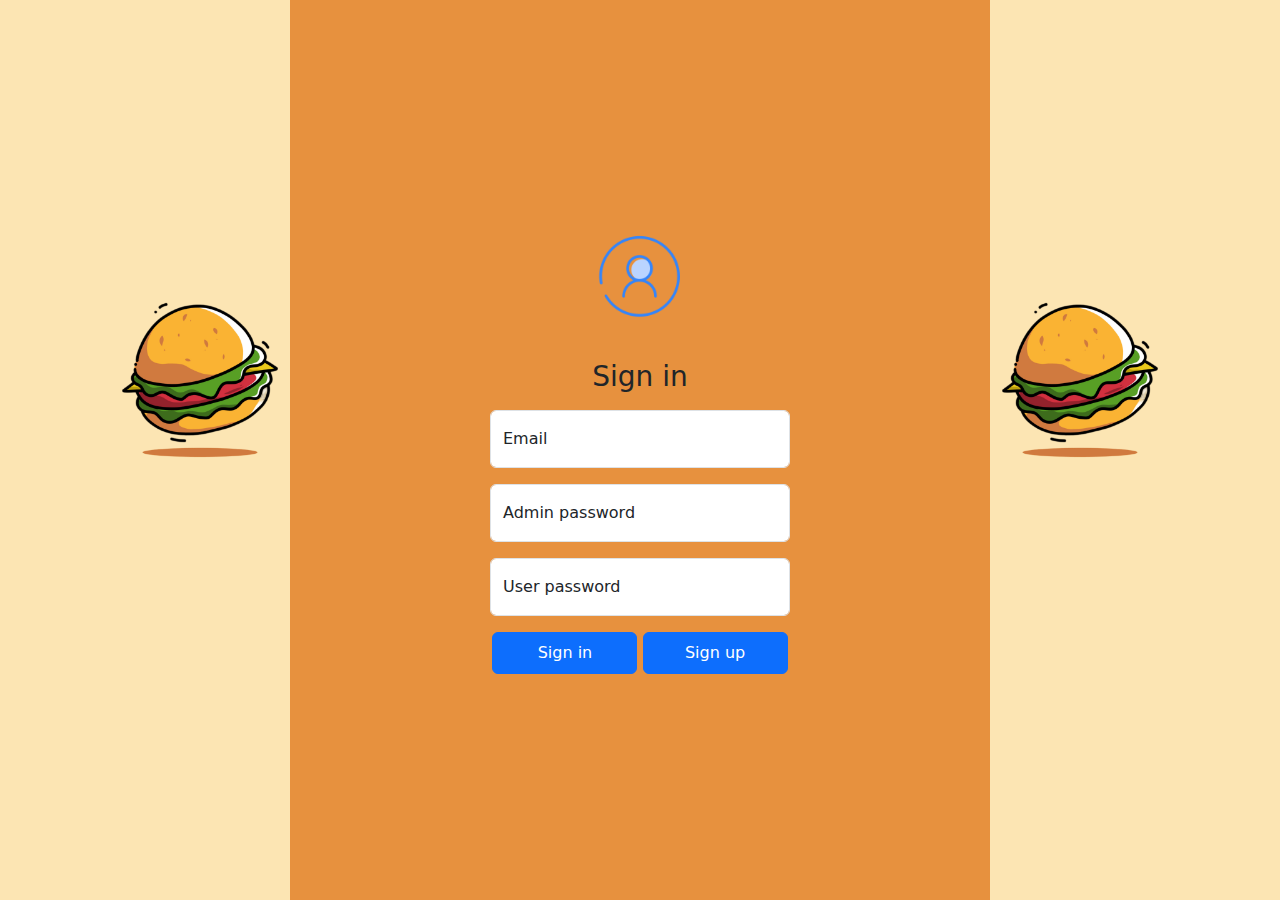
<file: index.html>
<!DOCTYPE html>
<html lang="en">
<head>
    <meta charset="UTF-8">
    <meta name="viewport" content="width=device-width, initial-scale=1.0">
    <title>Burger</title>

    <link href="https://cdn.jsdelivr.net/npm/bootstrap@5.3.3/dist/css/bootstrap.min.css" rel="stylesheet" integrity="sha384-QWTKZyjpPEjISv5WaRU9OFeRpok6YctnYmDr5pNlyT2bRjXh0JMhjY6hW+ALEwIH" crossorigin="anonymous">
    <link rel="stylesheet" href="Style.css">

</head>
<body class="body">
    <img src="/Img/imgBurger.png" alt="" id="imgBurger">
    <img src="/Img/imgBurger.png" alt="" id="imgBurger1">
    
    
    <!-- <div class="container d-flex justify-content-center align-items-center min-vh-100 bg-body-tertiary" id="signInFormCont" > -->
    <div class="container d-flex justify-content-center align-items-center min-vh-100" id="signInFormCont">
        
        <form class="text-center">
            <img class="mb-4" src="/Img/user-286.png" alt="" id="loginImg">
            <h1 class="h3 mb-3 fw-normal" id="signinLbl">Sign in</h1>
        
            <div class="form-floating mb-3">
              <input type="email" class="form-control" id="emailInput" placeholder="name@example.com">
              <label for="floatingInput">Email</label>
            </div>
            <div class="form-floating mb-3">
              <input type="password" class="form-control" id="adminPassword" placeholder="Password">
              <label for="floatingPassword">Admin password</label>
            </div>
            <div class="form-floating mb-3">
                <input type="password" class="form-control" id="userPassword" placeholder="Password">
                <label for="floatingPassword">User password</label>
            </div>
        
            <button class="btn btn-primary w-49 py-2" type="submit" id="signInBtn">Sign in</button>

            <button class="btn btn-primary w-49 py-2" type="submit" id="signUpBtn">Sign up</button>
        </form>
    </div>
    
    
</body>
</html>
</file>
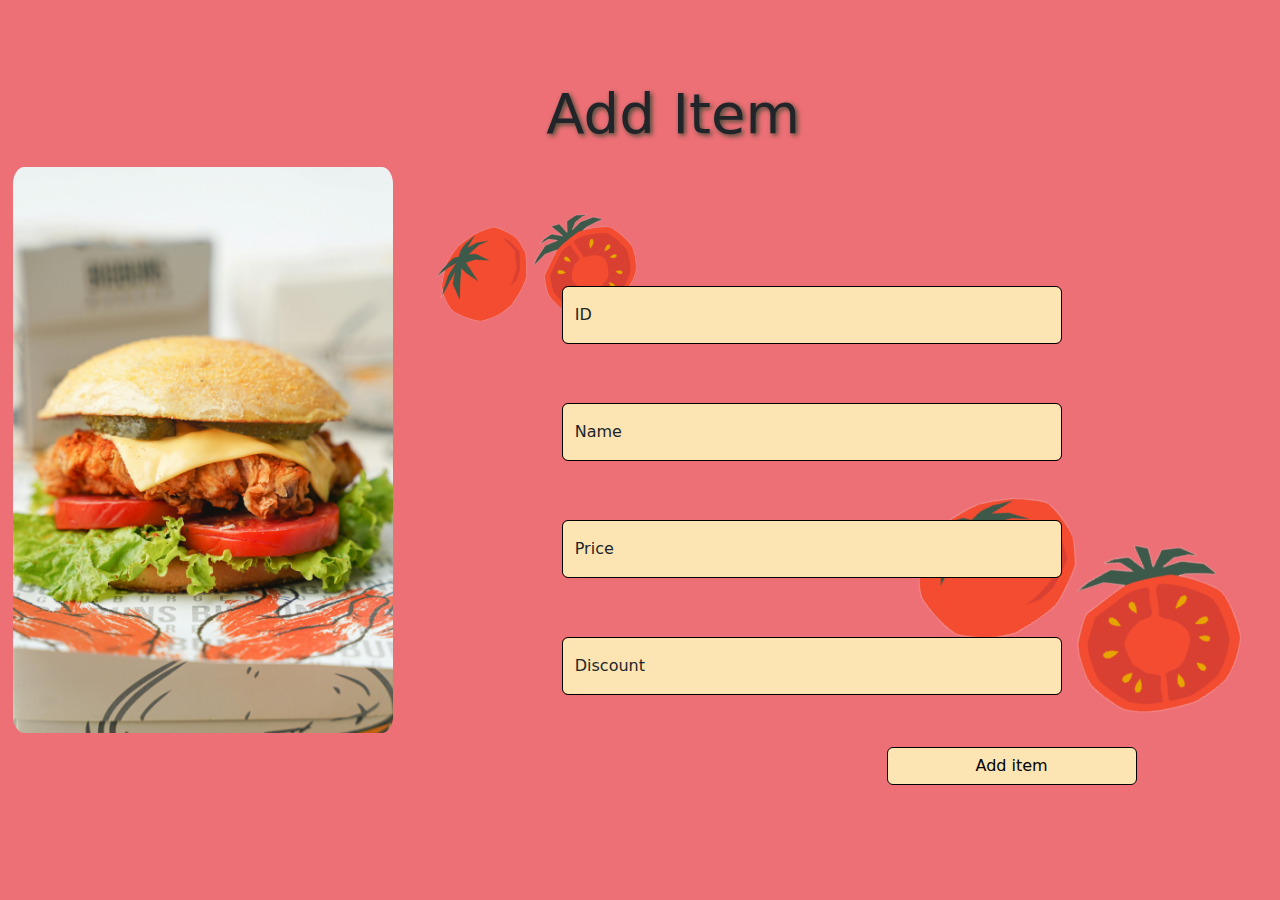
<file: addItem.html>
<!DOCTYPE html>
<html lang="en">
<head>
    <meta charset="UTF-8">
    <meta name="viewport" content="width=device-width, initial-scale=1.0">
    <title>Add Item</title>
    
    <link href="https://cdn.jsdelivr.net/npm/bootstrap@5.3.3/dist/css/bootstrap.min.css" rel="stylesheet" integrity="sha384-QWTKZyjpPEjISv5WaRU9OFeRpok6YctnYmDr5pNlyT2bRjXh0JMhjY6hW+ALEwIH" crossorigin="anonymous">
    <link rel="stylesheet" href="Style.css">
    <link rel="stylesheet" href="https://cdnjs.cloudflare.com/ajax/libs/font-awesome/6.6.0/css/all.min.css" integrity="sha512-Kc323vGBEqzTmouAECnVceyQqyqdsSiqLQISBL29aUW4U/M7pSPA/gEUZQqv1cwx4OnYxTxve5UMg5GT6L4JJg==" crossorigin="anonymous" referrerpolicy="no-referrer" />
</head>
<body>
    <table id="addItemTble">
        <tr>
            <td id="addItemLeft">
                <div class="container" id="addCusImgCont">
                    <img src="/Img/addItemImg.jpg" alt="" id="addCusImg">
                </div>
            </td>
            <td id="addItemRight">
                <div class="container" id="cusItemCont">
                    <h1 id="addCush1">Add Item</h1>
                    <i class="fa-regular fa-rectangle-xmark fa-2xl" id="closeTag" onclick="window.location.href='home.html';"></i>
                    <img src="/Img/addItemFormImg.png" alt="" id="frame">
                    <div class="form-floating mb-3" id="cusID">
                        <input type="text" class="form-control" id="itemIdAdd" placeholder="Auto-generated ID" readonly>
                        <label for="itemIdAdd">ID</label>
                    </div>
                    <div class="form-floating mb-3" id="cusName">
                        <input type="text" class="form-control" id="itemNameAdd" placeholder="Benara">
                        <label for="itemNameAdd">Name</label>
                    </div>
                    <div class="form-floating mb-3" id="cusPhone">
                        <input type="text" class="form-control" id="itemPriceAdd" placeholder="3400">
                        <label for="itemPriceAdd">Price</label>
                    </div>
                    <div class="form-floating mb-3" id="cusEmail">
                        <input type="text" class="form-control" id="itemDiscountAdd" placeholder="2%">
                        <label for="itemDiscountAdd">Discount</label>
                    </div>
                    <button type="button" class="btn btn-warning" id="addItemBtn">Add item</button>
                </div>
            </td>
        </tr>
    </table>

    <script src="script.js"></script>
</body>
</html>
</file>
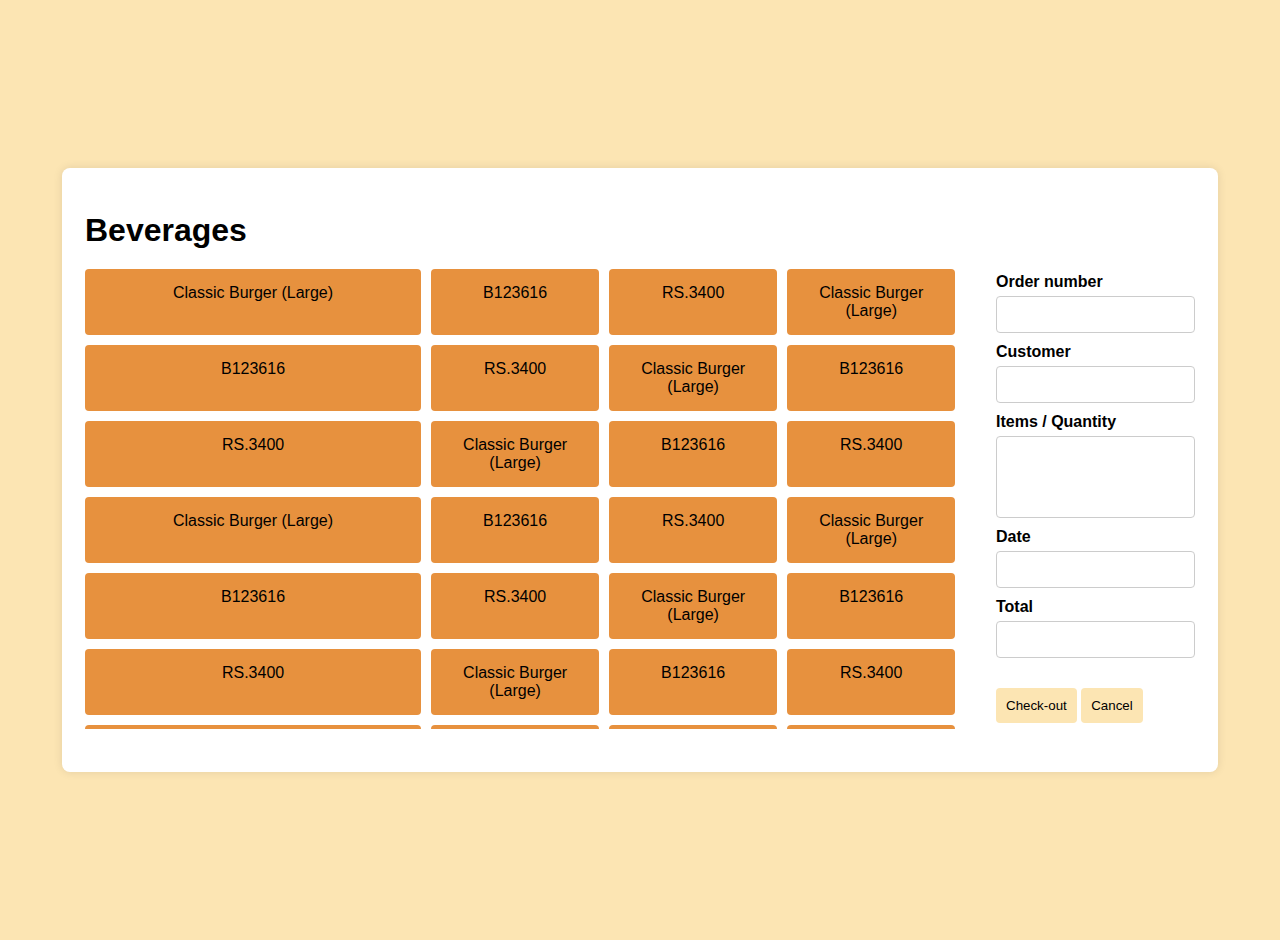
<file: beverages.html>
<!DOCTYPE html>
<html lang="en">
<head>
    <meta charset="UTF-8">
    <meta name="viewport" content="width=device-width, initial-scale=1.0">
    <title>Beverages</title>
    <link rel="stylesheet" href="styles.css">
    <link rel="stylesheet" href="https://cdnjs.cloudflare.com/ajax/libs/font-awesome/6.6.0/css/all.min.css" integrity="sha512-Kc323vGBEqzTmouAECnVceyQqyqdsSiqLQISBL29aUW4U/M7pSPA/gEUZQqv1cwx4OnYxTxve5UMg5GT6L4JJg==" crossorigin="anonymous" referrerpolicy="no-referrer" />


</head>
<body>
    <div class="container">
        <a href="home.html" id="closeIcon">
        <i class="fa-regular fa-circle-xmark" style="color: #000000;" ></i>
        </a>
      <table>
        <tr>
          <td>
            <h1>Beverages</h1>
            <div class="menu-scroll">
              <div class="menu">
                  <div class="item">
                      <div class="item-name">Classic Burger (Large)</div>
                  </div>
                  <div class="item">
                      <div class="item-id">B123616</div>
                  </div>
                  <div class="item">
                    <div class="item-price">RS.3400</div>
                  </div>
                  <div class="item">
                    <div class="item-name">Classic Burger (Large)</div>
                </div>
                <div class="item">
                    <div class="item-id">B123616</div>
                </div>
                <div class="item">
                  <div class="item-price">RS.3400</div>
                </div>
                <div class="item">
                  <div class="item-name">Classic Burger (Large)</div>
              </div>
              <div class="item">
                  <div class="item-id">B123616</div>
              </div>
              <div class="item">
                <div class="item-price">RS.3400</div>
                </div>
                <div class="item">
                  <div class="item-name">Classic Burger (Large)</div>
                </div>
                <div class="item">
                  <div class="item-id">B123616</div>
                </div>
                <div class="item">
                  <div class="item-price">RS.3400</div>
                </div>
                <div class="item">
                  <div class="item-name">Classic Burger (Large)</div>
                </div>
                <div class="item">
                  <div class="item-id">B123616</div>
                </div>
                <div class="item">
                  <div class="item-price">RS.3400</div>
                </div>
                <div class="item">
                  <div class="item-name">Classic Burger (Large)</div>
                </div>
                <div class="item">
                  <div class="item-id">B123616</div>
                </div>
                <div class="item">
                  <div class="item-price">RS.3400</div>
                </div>
                <div class="item">
                  <div class="item-name">Classic Burger (Large)</div>
                </div>
                <div class="item">
                  <div class="item-id">B123616</div>
                </div>
                <div class="item">
                  <div class="item-price">RS.3400</div>
                </div>
                <div class="item">
                  <div class="item-name">Classic Burger (Large)</div>
                </div>
                <div class="item">
                  <div class="item-id">B123616</div>
                </div>
                <div class="item">
                  <div class="item-price">RS.3400</div>
                </div>
                <div class="item">
                  <div class="item-name">Classic Burger (Large)</div>
                </div>
                <div class="item">
                  <div class="item-id">B123616</div>
                </div>
                <div class="item">
                  <div class="item-price">RS.3400</div>
                </div>
                <div class="item">
                  <div class="item-name">Classic Burger (Large)</div>
                </div>
                <div class="item">
                  <div class="item-id">B123616</div>
                </div>
                <div class="item">
                  <div class="item-price">RS.3400</div>
                </div>
              </div>
            </div>
          </td>
            <td id="secRow">
                <order-details></order-details>
          </td>
        </tr>
      </table>
    </div>
    <script src="tscript.js"></script>
</body>
</html>
</file>
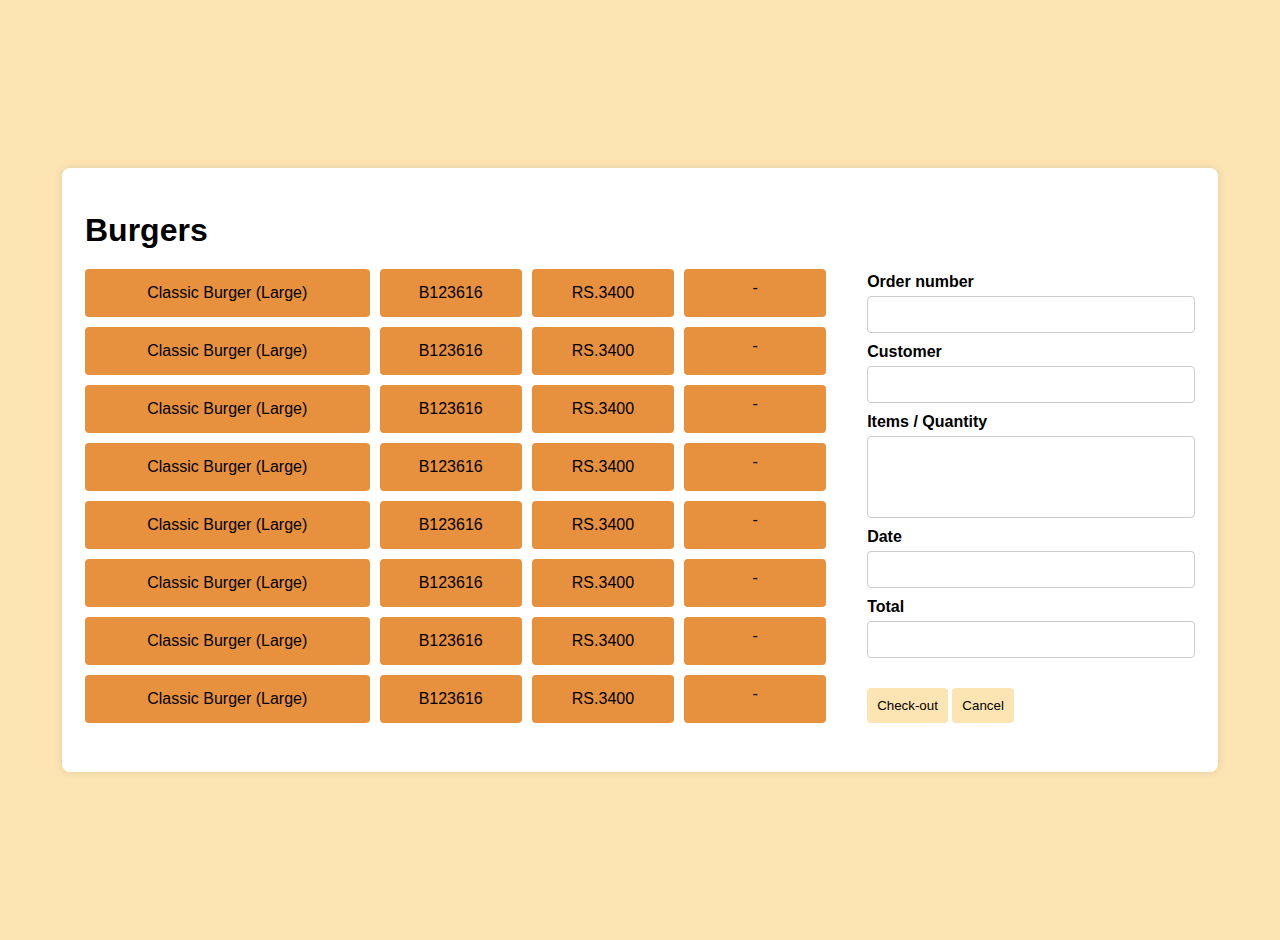
<file: burger.html>
<!DOCTYPE html>
<html lang="en">
<head>
    <meta charset="UTF-8">
    <meta name="viewport" content="width=device-width, initial-scale=1.0">
    <title>Burgers</title>
    <link rel="stylesheet" href="styles.css">
    <link rel="stylesheet" href="https://cdnjs.cloudflare.com/ajax/libs/font-awesome/6.6.0/css/all.min.css" integrity="sha512-Kc323vGBEqzTmouAECnVceyQqyqdsSiqLQISBL29aUW4U/M7pSPA/gEUZQqv1cwx4OnYxTxve5UMg5GT6L4JJg==" crossorigin="anonymous" referrerpolicy="no-referrer" />


</head>
<body>
    <div class="container">
        <a href="home.html" id="closeIcon">
        <i class="fa-regular fa-circle-xmark" style="color: #000000;" ></i>
        </a>
      <table>
        <tr>
          <td>
            <h1>Burgers</h1>
            <div class="menu-scroll">
              <div class="menu">
                  <div class="item">
                      <div class="item-name">Classic Burger (Large)</div>
                  </div>
                  <div class="item">
                      <div class="item-id">B123616</div>
                  </div>
                  <div class="item">
                    <div class="item-price">RS.3400</div>
                  </div>
                  <div class="item">
                    <div class="item-disk">-</div>
                  </div>
                  
                  <div class="item">
                    <div class="item-name">Classic Burger (Large)</div>
                </div>
                <div class="item">
                    <div class="item-id">B123616</div>
                </div>
                <div class="item">
                  <div class="item-price">RS.3400</div>
                </div>
                <div class="item">
                  <div class="item-disk">-</div>
              </div>
                <div class="item">
                  <div class="item-name">Classic Burger (Large)</div>
              </div>
              <div class="item">
                  <div class="item-id">B123616</div>
              </div>
              <div class="item">
                <div class="item-price">RS.3400</div>
                </div>
                <div class="item">
                  <div class="item-disk">-</div>
              </div>
                <div class="item">
                  <div class="item-name">Classic Burger (Large)</div>
                </div>
                <div class="item">
                  <div class="item-id">B123616</div>
                </div>
                <div class="item">
                  <div class="item-price">RS.3400</div>
                </div>
                <div class="item">
                  <div class="item-disk">-</div>
              </div>
                <div class="item">
                  <div class="item-name">Classic Burger (Large)</div>
                </div>
                <div class="item">
                  <div class="item-id">B123616</div>
                </div>
                <div class="item">
                  <div class="item-price">RS.3400</div>
                </div>
                <div class="item">
                  <div class="item-disk">-</div>
              </div>
                <div class="item">
                  <div class="item-name">Classic Burger (Large)</div>
                </div>
                <div class="item">
                  <div class="item-id">B123616</div>
                </div>
                <div class="item">
                  <div class="item-price">RS.3400</div>
                </div>
                <div class="item">
                  <div class="item-disk">-</div>
              </div>
                <div class="item">
                  <div class="item-name">Classic Burger (Large)</div>
                </div>
                <div class="item">
                  <div class="item-id">B123616</div>
                </div>
                <div class="item">
                  <div class="item-price">RS.3400</div>
                </div>
                <div class="item">
                  <div class="item-disk">-</div>
              </div>
                <div class="item">
                  <div class="item-name">Classic Burger (Large)</div>
                </div>
                <div class="item">
                  <div class="item-id">B123616</div>
                </div>
                <div class="item">
                  <div class="item-price">RS.3400</div>
                </div>
                <div class="item">
                  <div class="item-disk">-</div>
              </div>
                <div class="item">
                  <div class="item-name">Classic Burger (Large)</div>
                </div>
                <div class="item">
                  <div class="item-id">B123616</div>
                </div>
                <div class="item">
                  <div class="item-price">RS.3400</div>
                </div>
                <div class="item">
                  <div class="item-disk">-</div>
              </div>
                <div class="item">
                  <div class="item-name">Classic Burger (Large)</div>
                </div>
                <div class="item">
                  <div class="item-id">B123616</div>
                </div>
                <div class="item">
                  <div class="item-price">RS.3400</div>
                </div>
                <div class="item">
                  <div class="item-disk">-</div>
              </div>
              </div>
            </div>
          </td>
            <td id="secRow">
             <order-details></order-details>
          </td>
        </tr>
      </table>
    </div>
    <script src="tscript.js"></script>
</body>
</html>
</file>
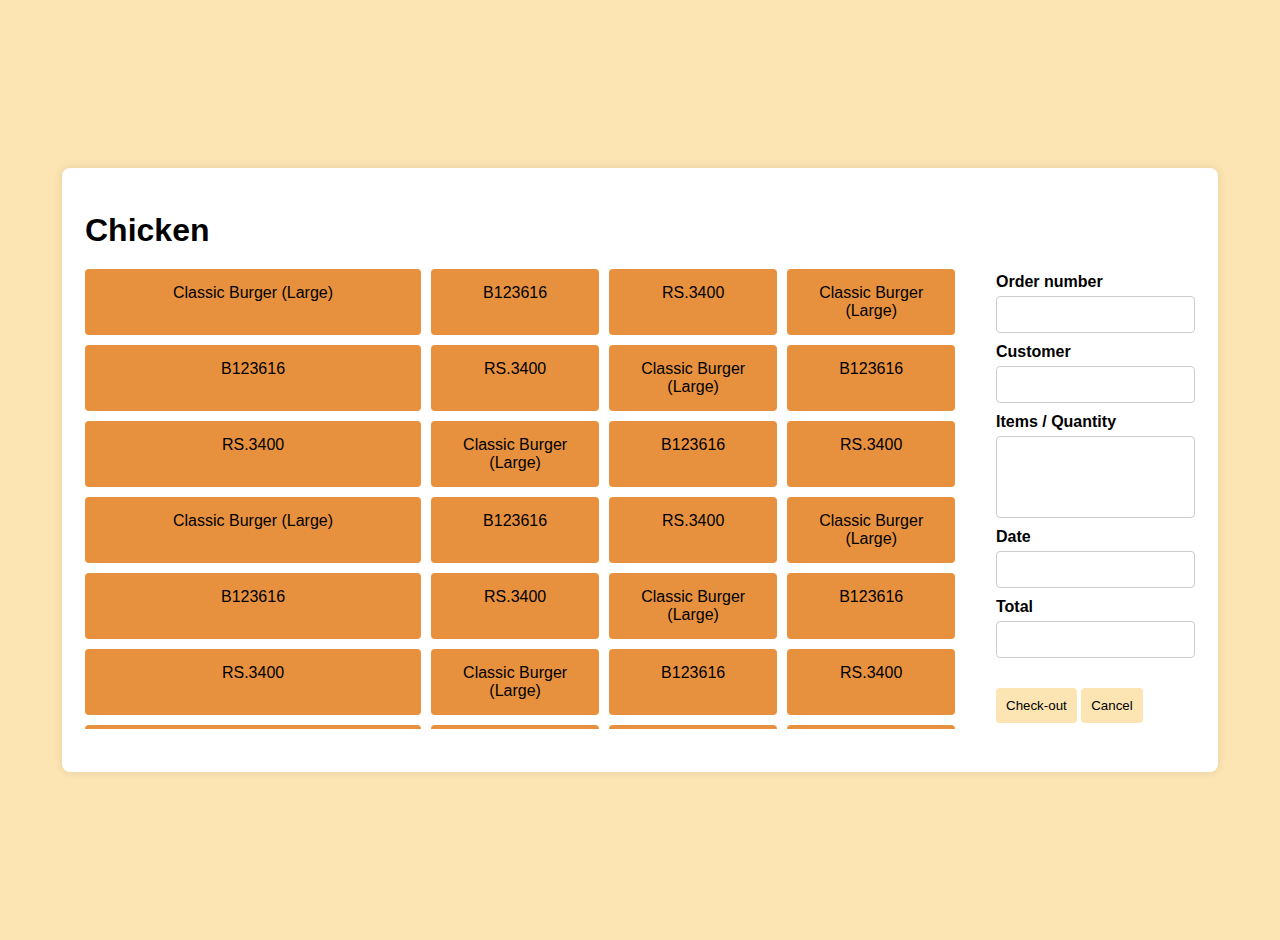
<file: chicken.html>
<!DOCTYPE html>
<html lang="en">
<head>
    <meta charset="UTF-8">
    <meta name="viewport" content="width=device-width, initial-scale=1.0">
    <title>chicken</title>
    <link rel="stylesheet" href="styles.css">
    <link rel="stylesheet" href="https://cdnjs.cloudflare.com/ajax/libs/font-awesome/6.6.0/css/all.min.css" integrity="sha512-Kc323vGBEqzTmouAECnVceyQqyqdsSiqLQISBL29aUW4U/M7pSPA/gEUZQqv1cwx4OnYxTxve5UMg5GT6L4JJg==" crossorigin="anonymous" referrerpolicy="no-referrer" />


</head>
<body>
    <div class="container">
        <a href="home.html" id="closeIcon">
        <i class="fa-regular fa-circle-xmark" style="color: #000000;" ></i>
        </a>
      <table>
        <tr>
          <td>
            <h1>Chicken</h1>
            <div class="menu-scroll">
              <div class="menu">
                  <div class="item">
                      <div class="item-name">Classic Burger (Large)</div>
                  </div>
                  <div class="item">
                      <div class="item-id">B123616</div>
                  </div>
                  <div class="item">
                    <div class="item-price">RS.3400</div>
                  </div>
                  <div class="item">
                    <div class="item-name">Classic Burger (Large)</div>
                </div>
                <div class="item">
                    <div class="item-id">B123616</div>
                </div>
                <div class="item">
                  <div class="item-price">RS.3400</div>
                </div>
                <div class="item">
                  <div class="item-name">Classic Burger (Large)</div>
              </div>
              <div class="item">
                  <div class="item-id">B123616</div>
              </div>
              <div class="item">
                <div class="item-price">RS.3400</div>
                </div>
                <div class="item">
                  <div class="item-name">Classic Burger (Large)</div>
                </div>
                <div class="item">
                  <div class="item-id">B123616</div>
                </div>
                <div class="item">
                  <div class="item-price">RS.3400</div>
                </div>
                <div class="item">
                  <div class="item-name">Classic Burger (Large)</div>
                </div>
                <div class="item">
                  <div class="item-id">B123616</div>
                </div>
                <div class="item">
                  <div class="item-price">RS.3400</div>
                </div>
                <div class="item">
                  <div class="item-name">Classic Burger (Large)</div>
                </div>
                <div class="item">
                  <div class="item-id">B123616</div>
                </div>
                <div class="item">
                  <div class="item-price">RS.3400</div>
                </div>
                <div class="item">
                  <div class="item-name">Classic Burger (Large)</div>
                </div>
                <div class="item">
                  <div class="item-id">B123616</div>
                </div>
                <div class="item">
                  <div class="item-price">RS.3400</div>
                </div>
                <div class="item">
                  <div class="item-name">Classic Burger (Large)</div>
                </div>
                <div class="item">
                  <div class="item-id">B123616</div>
                </div>
                <div class="item">
                  <div class="item-price">RS.3400</div>
                </div>
                <div class="item">
                  <div class="item-name">Classic Burger (Large)</div>
                </div>
                <div class="item">
                  <div class="item-id">B123616</div>
                </div>
                <div class="item">
                  <div class="item-price">RS.3400</div>
                </div>
                <div class="item">
                  <div class="item-name">Classic Burger (Large)</div>
                </div>
                <div class="item">
                  <div class="item-id">B123616</div>
                </div>
                <div class="item">
                  <div class="item-price">RS.3400</div>
                </div>
              </div>
            </div>
          </td>
            <td id="secRow">
                <order-details></order-details>
              </div>
          </td>
        </tr>
      </table>
    </div>
    <script src="tscript.js"></script>
</body>
</html>
</file>
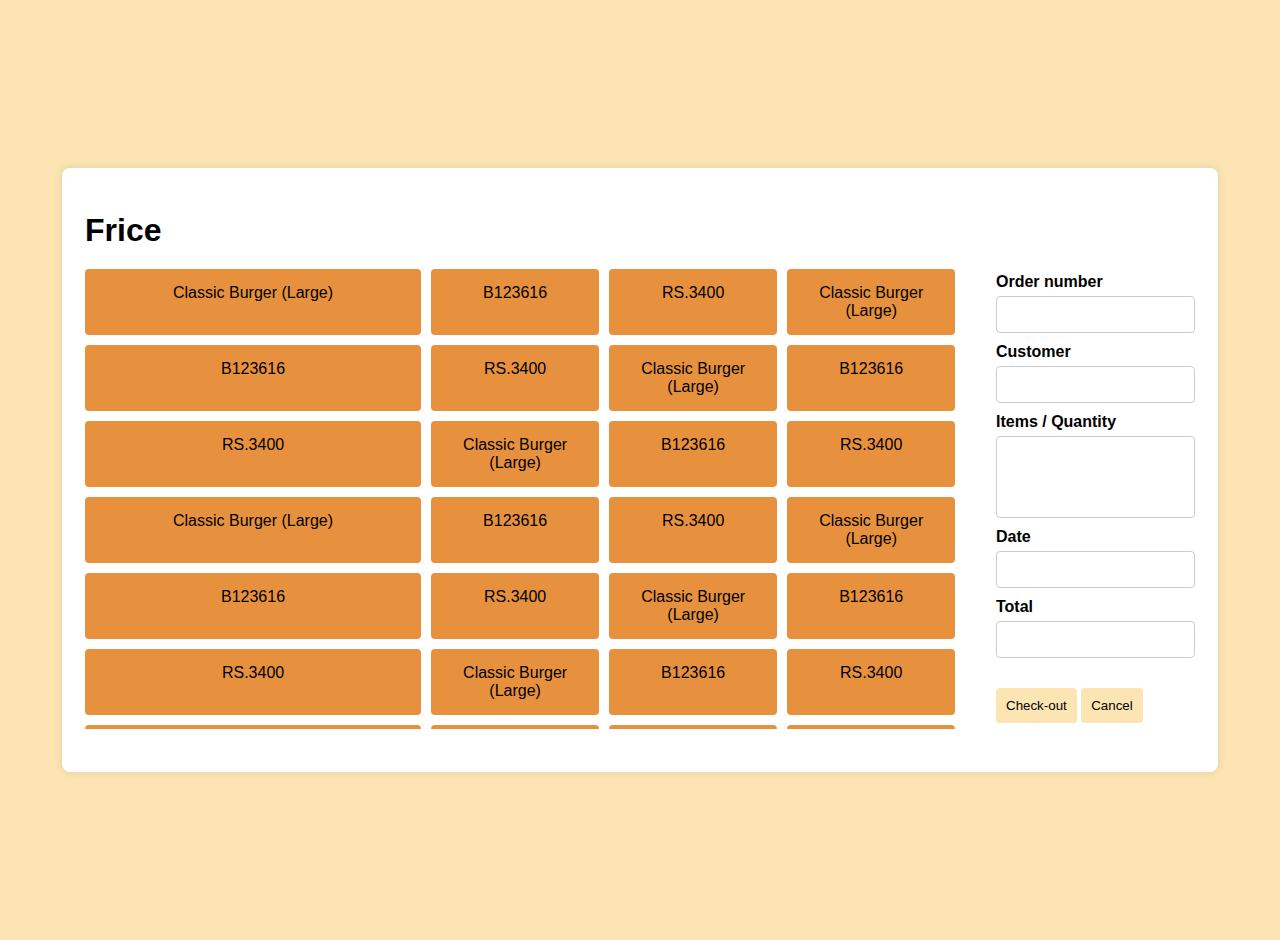
<file: frice.html>
<!DOCTYPE html>
<html lang="en">
<head>
    <meta charset="UTF-8">
    <meta name="viewport" content="width=device-width, initial-scale=1.0">
    <title>Frice</title>
    <link rel="stylesheet" href="styles.css">
    <link rel="stylesheet" href="https://cdnjs.cloudflare.com/ajax/libs/font-awesome/6.6.0/css/all.min.css" integrity="sha512-Kc323vGBEqzTmouAECnVceyQqyqdsSiqLQISBL29aUW4U/M7pSPA/gEUZQqv1cwx4OnYxTxve5UMg5GT6L4JJg==" crossorigin="anonymous" referrerpolicy="no-referrer" />


</head>
<body>
    <div class="container">
        <a href="home.html" id="closeIcon">
        <i class="fa-regular fa-circle-xmark" style="color: #000000;" ></i>
        </a>
      <table>
        <tr>
          <td>
            <h1>Frice</h1>
            <div class="menu-scroll">
              <div class="menu">
                  <div class="item">
                      <div class="item-name">Classic Burger (Large)</div>
                  </div>
                  <div class="item">
                      <div class="item-id">B123616</div>
                  </div>
                  <div class="item">
                    <div class="item-price">RS.3400</div>
                  </div>
                  <div class="item">
                    <div class="item-name">Classic Burger (Large)</div>
                </div>
                <div class="item">
                    <div class="item-id">B123616</div>
                </div>
                <div class="item">
                  <div class="item-price">RS.3400</div>
                </div>
                <div class="item">
                  <div class="item-name">Classic Burger (Large)</div>
              </div>
              <div class="item">
                  <div class="item-id">B123616</div>
              </div>
              <div class="item">
                <div class="item-price">RS.3400</div>
                </div>
                <div class="item">
                  <div class="item-name">Classic Burger (Large)</div>
                </div>
                <div class="item">
                  <div class="item-id">B123616</div>
                </div>
                <div class="item">
                  <div class="item-price">RS.3400</div>
                </div>
                <div class="item">
                  <div class="item-name">Classic Burger (Large)</div>
                </div>
                <div class="item">
                  <div class="item-id">B123616</div>
                </div>
                <div class="item">
                  <div class="item-price">RS.3400</div>
                </div>
                <div class="item">
                  <div class="item-name">Classic Burger (Large)</div>
                </div>
                <div class="item">
                  <div class="item-id">B123616</div>
                </div>
                <div class="item">
                  <div class="item-price">RS.3400</div>
                </div>
                <div class="item">
                  <div class="item-name">Classic Burger (Large)</div>
                </div>
                <div class="item">
                  <div class="item-id">B123616</div>
                </div>
                <div class="item">
                  <div class="item-price">RS.3400</div>
                </div>
                <div class="item">
                  <div class="item-name">Classic Burger (Large)</div>
                </div>
                <div class="item">
                  <div class="item-id">B123616</div>
                </div>
                <div class="item">
                  <div class="item-price">RS.3400</div>
                </div>
                <div class="item">
                  <div class="item-name">Classic Burger (Large)</div>
                </div>
                <div class="item">
                  <div class="item-id">B123616</div>
                </div>
                <div class="item">
                  <div class="item-price">RS.3400</div>
                </div>
                <div class="item">
                  <div class="item-name">Classic Burger (Large)</div>
                </div>
                <div class="item">
                  <div class="item-id">B123616</div>
                </div>
                <div class="item">
                  <div class="item-price">RS.3400</div>
                </div>
              </div>
            </div>
          </td>
            <td id="secRow">
                <order-details></order-details>
          </td>
        </tr>
      </table>
    </div>
    <script src="tscript.js"></script>
</body>
</html>
</file>
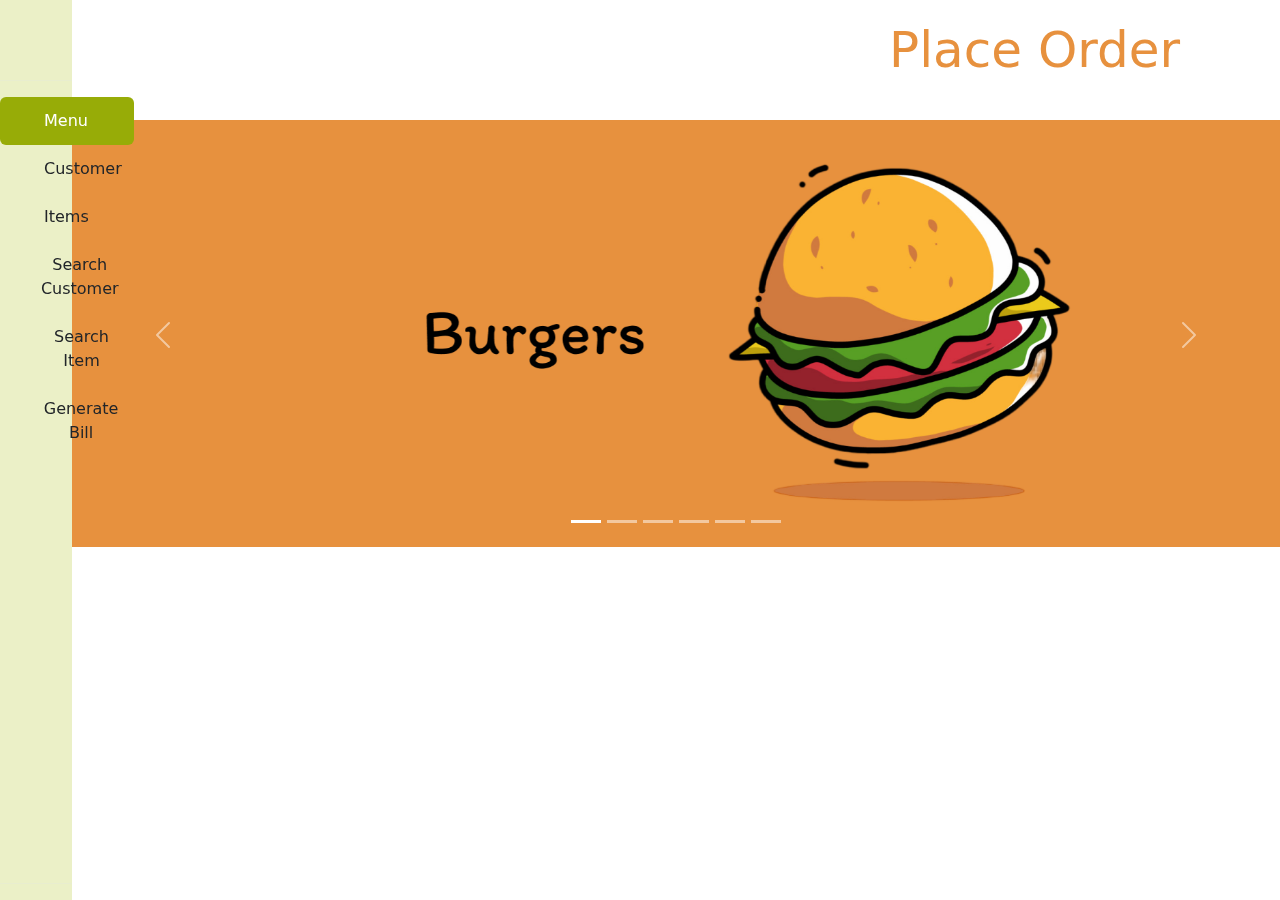
<file: home.html>
<!DOCTYPE html>
<html lang="en">
<head>
    <meta charset="UTF-8">
    <meta name="viewport" content="width=device-width, initial-scale=1.0">
    <title>Home</title>

    <link href="https://cdn.jsdelivr.net/npm/bootstrap@5.3.3/dist/css/bootstrap.min.css" rel="stylesheet" integrity="sha384-QWTKZyjpPEjISv5WaRU9OFeRpok6YctnYmDr5pNlyT2bRjXh0JMhjY6hW+ALEwIH" crossorigin="anonymous">
    <link rel="stylesheet" href="Style.css">
    <link rel="stylesheet" href="https://cdnjs.cloudflare.com/ajax/libs/font-awesome/6.6.0/css/all.min.css" integrity="sha512-Kc323vGBEqzTmouAECnVceyQqyqdsSiqLQISBL29aUW4U/M7pSPA/gEUZQqv1cwx4OnYxTxve5UMg5GT6L4JJg==" crossorigin="anonymous" referrerpolicy="no-referrer" />


</head>
<body>
  <h1 id="orderH1">Place Order</h1>

  <div id="sidebar" class="d-flex flex-column flex-shrink-0">
    <a href="/" id="logo-link" class="d-flex align-items-center mb-3 mb-md-0 me-md-auto link-dark text-decoration-none">
      <svg id="logo" class="bi me-2" width="0" height="32"><i class="fa-solid fa-burger fa-2xl" style="color: #97ac07;"></i></svg>
      <span id="logo-text" class="fs-4"></span>
    </a>
    <hr id="top-divider">
    <ul id="nav-list" class="nav nav-pills flex-column mb-auto">
      <li class="nav-item">
        <a href="#" id="nav-home" class="nav-link active">
          <svg id="icon-home" class="bi me-2" width="16" height="16"><i class="fa-solid fa-bars fa-xl" style="color: #26282c;"></i></svg>
          <span id="text-home">Menu</span>
        </a>
      </li>
      <li class="nav-item">
        <a href="#" id="nav-customer" class="nav-link link-dark" role="button">
          <svg id="icon-customer" class="bi me-2" width="16" height="16"><i class="fa-solid fa-user fa-xl" style="color: #26282c;"></i></svg>
          <span id="text-customer">Customer</span>
        </a>
        <ul class="nav flex-column ms-3" id="customer-submenu" style="display: none;">
          <li class="nav-item" id="liAddCus">
            <a href="addCus.html" class="nav-link link-dark">Add Customer</a>
          </li>
          <li class="nav-item" id="liDelCus">
            <a href="updateCus.html" class="nav-link link-dark">Update/ Delete Customer</a>
          </li>
        </ul>
      </li>
      <li class="nav-item">
        <a href="#" id="nav-items" class="nav-link link-dark">
          <svg id="icon-orders" class="bi me-2" width="16" height="16"><i class="fa-solid fa-file-circle-plus fa-xl" style="color: #26282c;"></i></svg>
          <span id="text-orders">Items</span>
        </a>
        <ul class="nav flex-column ms-3" id="items-submenu" style="display: none;">
          <li class="nav-item" id="liAddItem">
            <a href="addItem.html" class="nav-link link-dark">Add item</a>
          </li>
          <li class="nav-item" id="liDelItem">
            <a href="updateItem.html" class="nav-link link-dark">Update/ Delete item</a>
          </li>
        </ul>
      </li>
      <li class="nav-item">
        <a href="#" id="nav-products" class="nav-link link-dark">
          <svg id="icon-products" class="bi me-2" width="16" height="16"><i class="fa-regular fa-id-card fa-xl" style="color: #26282c;"></i></svg>
          <span id="text-products">Search Customer</span>
        </a>
      </li>
      <li class="nav-item">
        <a href="#" id="nav-customers" class="nav-link link-dark">
          <svg id="icon-customers" class="bi me-2" width="16" height="16"><i class="fa-solid fa-table-list fa-xl" style="color: #26282c;"></i></svg>
          <span id="text-customers">Search Item</span>
        </a>
      </li>
      <li class="nav-item">
        <a href="#" id="nav-search" class="nav-link link-dark">
          <svg id="icon-customers" class="bi me-2" width="16" height="16"><i class="fa-solid fa-file-invoice-dollar fa-xl" style="color: #26282c;"></i></svg>
          <span id="text-customers">Generate Bill</span>
        </a>
      </li>
    </ul>
    <hr id="bottom-divider">
  </div>

  <div id="carousel-container">
    <div id="carouselExampleIndicators" class="carousel slide">
      <div class="carousel-indicators">
        <button type="button" data-bs-target="#carouselExampleIndicators" data-bs-slide-to="0" class="active" aria-current="true" aria-label="Slide 1"></button>
        <button type="button" data-bs-target="#carouselExampleIndicators" data-bs-slide-to="1" aria-label="Slide 2"></button>
        <button type="button" data-bs-target="#carouselExampleIndicators" data-bs-slide-to="2" aria-label="Slide 3"></button>
        <button type="button" data-bs-target="#carouselExampleIndicators" data-bs-slide-to="3" aria-label="Slide 4"></button>
        <button type="button" data-bs-target="#carouselExampleIndicators" data-bs-slide-to="4" aria-label="Slide 5"></button>
        <button type="button" data-bs-target="#carouselExampleIndicators" data-bs-slide-to="5" aria-label="Slide 6"></button>
      </div>
      <div class="carousel-inner">
        <div class="carousel-item active">
          <a href="burger.html">
          <img src="/Img/homeBurgerImg1.png" class="d-block w-100" alt="...">
        </a>
        </div>
        <div class="carousel-item">
          <a href="pasta.html">
          <img src="/Img/homePastaPng1.png" class="d-block w-100" alt="...">
        </a>
        </div>
        <div class="carousel-item">
          <a href="chicken.html">
          <img src="/Img/homeChickenPng1.png" class="d-block w-100" alt="...">
        </a>
        </div>
        <div class="carousel-item">
          <a href="submarine.html">
          <img src="/Img/homeSubPng1.png" class="d-block w-100" alt="...">
        </a>
        </div>
        <div class="carousel-item">
          <a href="frice.html">
          <img src="/Img/homeFricePng1.png" class="d-block w-100" alt="...">
        </a>
        </div>
        <div class="carousel-item">
          <a href="beverages.html">
          <img src="/Img/homeBevPng1.png" class="d-block w-100" alt="...">
        </a>
        </div>
      </div>
      <button class="carousel-control-prev" type="button" data-bs-target="#carouselExampleIndicators" data-bs-slide="prev">
        <span class="carousel-control-prev-icon" aria-hidden="true"></span>
        <span class="visually-hidden">Previous</span>
      </button>
      <button class="carousel-control-next" type="button" data-bs-target="#carouselExampleIndicators" data-bs-slide="next">
        <span class="carousel-control-next-icon" aria-hidden="true"></span>
        <span class="visually-hidden">Next</span>
      </button>
    </div>
  </div>

  <script src="https://cdn.jsdelivr.net/npm/bootstrap@5.3.3/dist/js/bootstrap.bundle.min.js" integrity="sha384-YvpcrYf0tY3lHB60NNkmXc5s9fDVZLESaAA55NDzOxhy9GkcIdslK1eN7N6jIeHz" crossorigin="anonymous"></script>
  <script>
    document.querySelector('#nav-home').addEventListener('click', function () {
      var sidebar = document.getElementById('sidebar');
      var carouselContainer = document.getElementById('carousel-container');
      if (sidebar.style.width === "280px") {
        sidebar.style.width = "4.5rem";
        carouselContainer.style.marginLeft = "4.5rem";
        carouselContainer.style.width = "calc(100% - 4.5rem)";
        document.querySelectorAll('#sidebar [id^="text-"]').forEach(function (text) {
          text.style.display = 'none';
        });
      } else {
        sidebar.style.width = "280px";
        carouselContainer.style.marginLeft = "280px";
        carouselContainer.style.width = "calc(100% - 280px)";
        document.querySelectorAll('#sidebar [id^="text-"]').forEach(function (text) {
          text.style.display = 'inline';
        });
      }
    });

    document.getElementById('nav-customer').addEventListener('click', function() {
      var submenu = document.getElementById('customer-submenu');
      submenu.style.display = submenu.style.display === 'block' ? 'none' : 'block';
    });

    document.getElementById('nav-items').addEventListener('click', function() {
      var submenu = document.getElementById('items-submenu');
      submenu.style.display = submenu.style.display === 'block' ? 'none' : 'block';
    });
  </script>
</body>
</html>
</file>
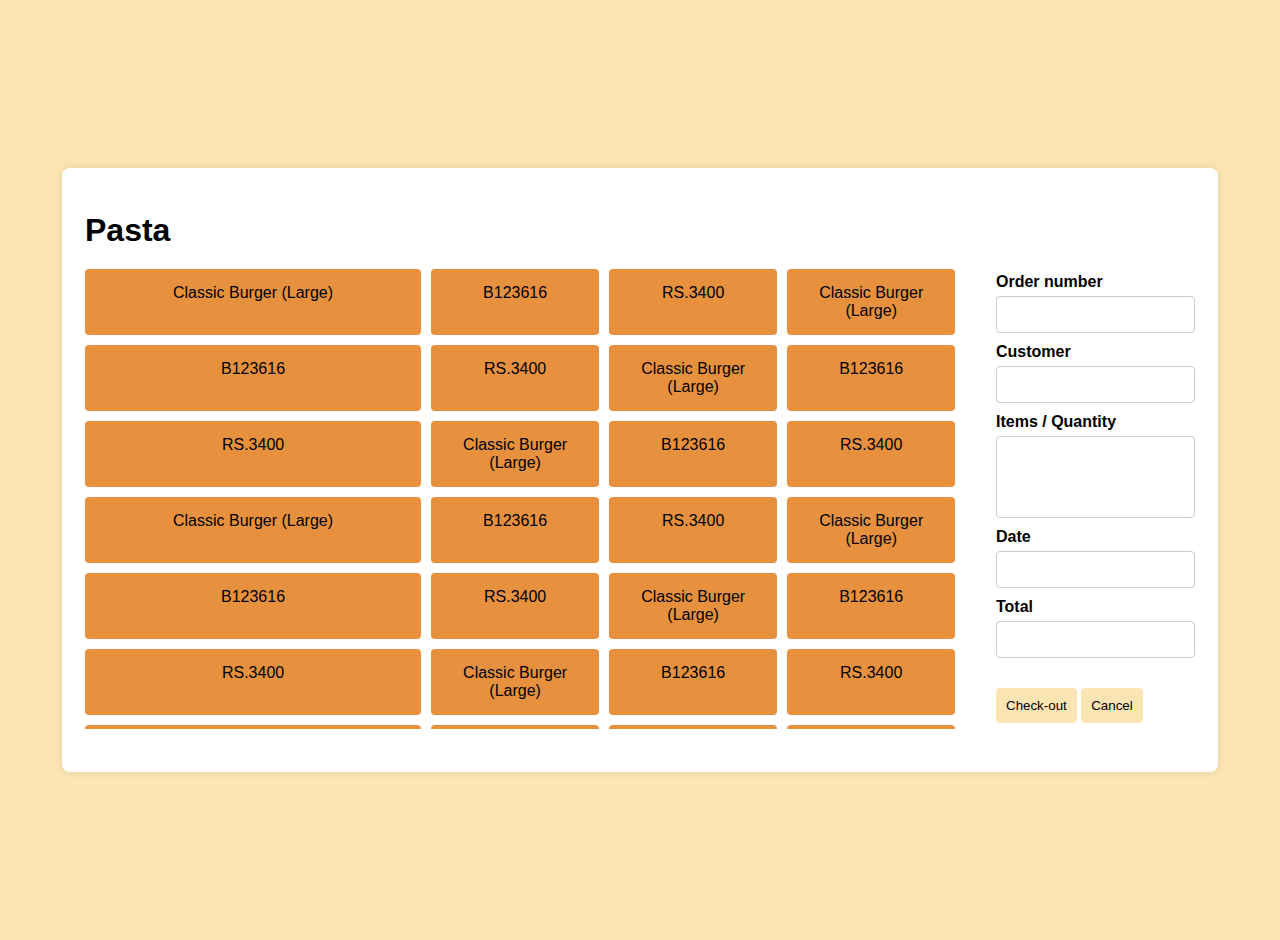
<file: pasta.html>
<!DOCTYPE html>
<html lang="en">
<head>
    <meta charset="UTF-8">
    <meta name="viewport" content="width=device-width, initial-scale=1.0">
    <title>Pasta</title>
    <link rel="stylesheet" href="styles.css">
    <link rel="stylesheet" href="https://cdnjs.cloudflare.com/ajax/libs/font-awesome/6.6.0/css/all.min.css" integrity="sha512-Kc323vGBEqzTmouAECnVceyQqyqdsSiqLQISBL29aUW4U/M7pSPA/gEUZQqv1cwx4OnYxTxve5UMg5GT6L4JJg==" crossorigin="anonymous" referrerpolicy="no-referrer" />


</head>
<body>
    <div class="container">
        <a href="home.html" id="closeIcon">
        <i class="fa-regular fa-circle-xmark" style="color: #000000;" ></i>
        </a>
      <table>
        <tr>
          <td>
            <h1>Pasta</h1>
            <div class="menu-scroll">
              <div class="menu">
                  <div class="item">
                      <div class="item-name">Classic Burger (Large)</div>
                  </div>
                  <div class="item">
                      <div class="item-id">B123616</div>
                  </div>
                  <div class="item">
                    <div class="item-price">RS.3400</div>
                  </div>
                  <div class="item">
                    <div class="item-name">Classic Burger (Large)</div>
                </div>
                <div class="item">
                    <div class="item-id">B123616</div>
                </div>
                <div class="item">
                  <div class="item-price">RS.3400</div>
                </div>
                <div class="item">
                  <div class="item-name">Classic Burger (Large)</div>
              </div>
              <div class="item">
                  <div class="item-id">B123616</div>
              </div>
              <div class="item">
                <div class="item-price">RS.3400</div>
                </div>
                <div class="item">
                  <div class="item-name">Classic Burger (Large)</div>
                </div>
                <div class="item">
                  <div class="item-id">B123616</div>
                </div>
                <div class="item">
                  <div class="item-price">RS.3400</div>
                </div>
                <div class="item">
                  <div class="item-name">Classic Burger (Large)</div>
                </div>
                <div class="item">
                  <div class="item-id">B123616</div>
                </div>
                <div class="item">
                  <div class="item-price">RS.3400</div>
                </div>
                <div class="item">
                  <div class="item-name">Classic Burger (Large)</div>
                </div>
                <div class="item">
                  <div class="item-id">B123616</div>
                </div>
                <div class="item">
                  <div class="item-price">RS.3400</div>
                </div>
                <div class="item">
                  <div class="item-name">Classic Burger (Large)</div>
                </div>
                <div class="item">
                  <div class="item-id">B123616</div>
                </div>
                <div class="item">
                  <div class="item-price">RS.3400</div>
                </div>
                <div class="item">
                  <div class="item-name">Classic Burger (Large)</div>
                </div>
                <div class="item">
                  <div class="item-id">B123616</div>
                </div>
                <div class="item">
                  <div class="item-price">RS.3400</div>
                </div>
                <div class="item">
                  <div class="item-name">Classic Burger (Large)</div>
                </div>
                <div class="item">
                  <div class="item-id">B123616</div>
                </div>
                <div class="item">
                  <div class="item-price">RS.3400</div>
                </div>
                <div class="item">
                  <div class="item-name">Classic Burger (Large)</div>
                </div>
                <div class="item">
                  <div class="item-id">B123616</div>
                </div>
                <div class="item">
                  <div class="item-price">RS.3400</div>
                </div>
              </div>
            </div>
          </td>
            <td id="secRow">
                <order-details></order-details>
          </td>
        </tr>
      </table>
    </div>
    <script src="tscript.js"></script>
</body>
</html>
</file>
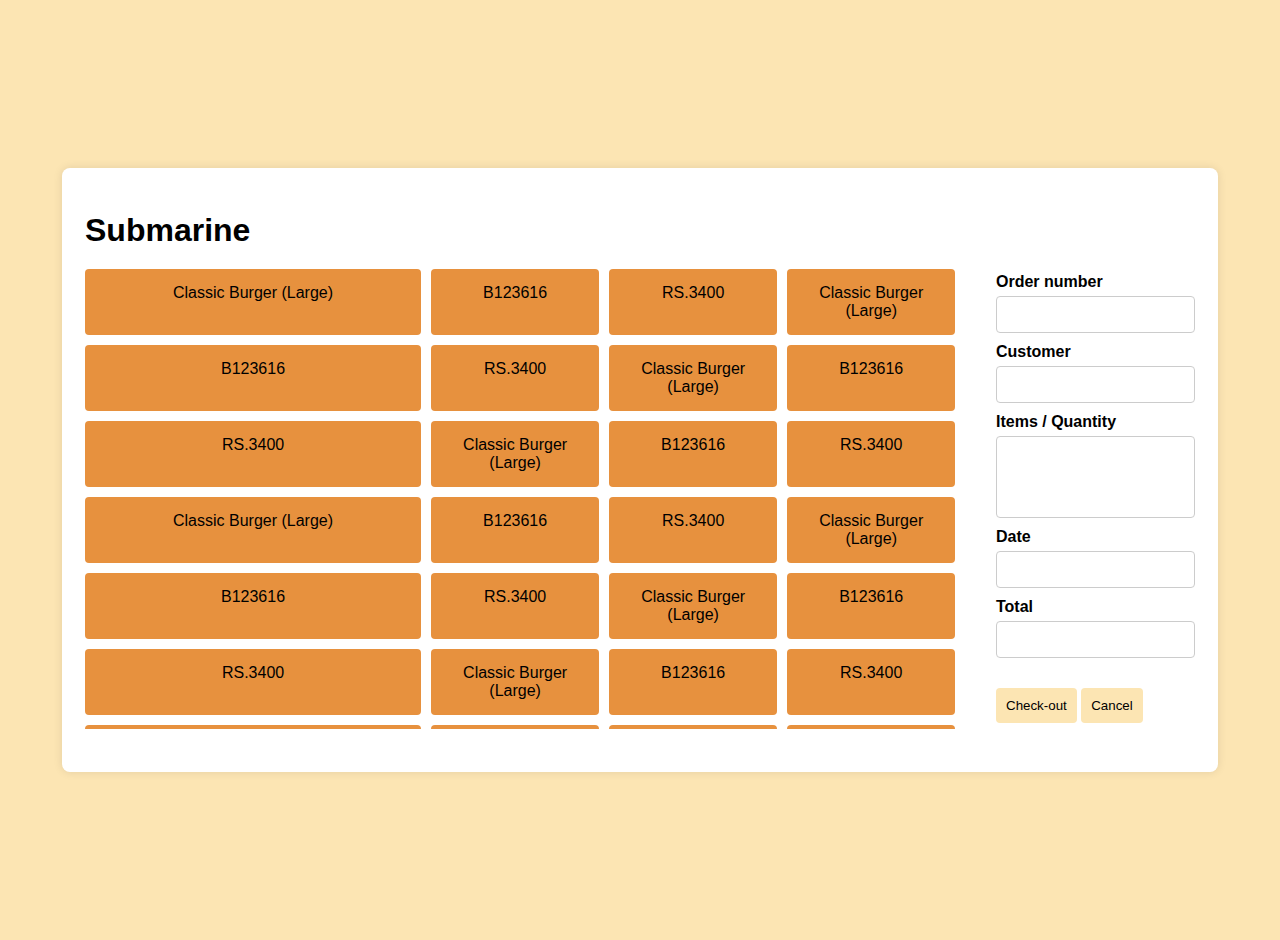
<file: submarine.html>
<!DOCTYPE html>
<html lang="en">
<head>
    <meta charset="UTF-8">
    <meta name="viewport" content="width=device-width, initial-scale=1.0">
    <title>Submarine</title>
    <link rel="stylesheet" href="styles.css">
    <link rel="stylesheet" href="https://cdnjs.cloudflare.com/ajax/libs/font-awesome/6.6.0/css/all.min.css" integrity="sha512-Kc323vGBEqzTmouAECnVceyQqyqdsSiqLQISBL29aUW4U/M7pSPA/gEUZQqv1cwx4OnYxTxve5UMg5GT6L4JJg==" crossorigin="anonymous" referrerpolicy="no-referrer" />


</head>
<body>
    <div class="container">
        <a href="home.html" id="closeIcon">
        <i class="fa-regular fa-circle-xmark" style="color: #000000;" ></i>
        </a>
      <table>
        <tr>
          <td>
            <h1>Submarine</h1>
            <div class="menu-scroll">
              <div class="menu">
                  <div class="item">
                      <div class="item-name">Classic Burger (Large)</div>
                  </div>
                  <div class="item">
                      <div class="item-id">B123616</div>
                  </div>
                  <div class="item">
                    <div class="item-price">RS.3400</div>
                  </div>
                  <div class="item">
                    <div class="item-name">Classic Burger (Large)</div>
                </div>
                <div class="item">
                    <div class="item-id">B123616</div>
                </div>
                <div class="item">
                  <div class="item-price">RS.3400</div>
                </div>
                <div class="item">
                  <div class="item-name">Classic Burger (Large)</div>
              </div>
              <div class="item">
                  <div class="item-id">B123616</div>
              </div>
              <div class="item">
                <div class="item-price">RS.3400</div>
                </div>
                <div class="item">
                  <div class="item-name">Classic Burger (Large)</div>
                </div>
                <div class="item">
                  <div class="item-id">B123616</div>
                </div>
                <div class="item">
                  <div class="item-price">RS.3400</div>
                </div>
                <div class="item">
                  <div class="item-name">Classic Burger (Large)</div>
                </div>
                <div class="item">
                  <div class="item-id">B123616</div>
                </div>
                <div class="item">
                  <div class="item-price">RS.3400</div>
                </div>
                <div class="item">
                  <div class="item-name">Classic Burger (Large)</div>
                </div>
                <div class="item">
                  <div class="item-id">B123616</div>
                </div>
                <div class="item">
                  <div class="item-price">RS.3400</div>
                </div>
                <div class="item">
                  <div class="item-name">Classic Burger (Large)</div>
                </div>
                <div class="item">
                  <div class="item-id">B123616</div>
                </div>
                <div class="item">
                  <div class="item-price">RS.3400</div>
                </div>
                <div class="item">
                  <div class="item-name">Classic Burger (Large)</div>
                </div>
                <div class="item">
                  <div class="item-id">B123616</div>
                </div>
                <div class="item">
                  <div class="item-price">RS.3400</div>
                </div>
                <div class="item">
                  <div class="item-name">Classic Burger (Large)</div>
                </div>
                <div class="item">
                  <div class="item-id">B123616</div>
                </div>
                <div class="item">
                  <div class="item-price">RS.3400</div>
                </div>
                <div class="item">
                  <div class="item-name">Classic Burger (Large)</div>
                </div>
                <div class="item">
                  <div class="item-id">B123616</div>
                </div>
                <div class="item">
                  <div class="item-price">RS.3400</div>
                </div>
              </div>
            </div>
          </td>
            <td id="secRow">
              <order-details></order-details>
          </td>
        </tr>
      </table>
    </div>
    <script src="tscript.js"></script>
    <script></script>
</body>
</html>
</file>
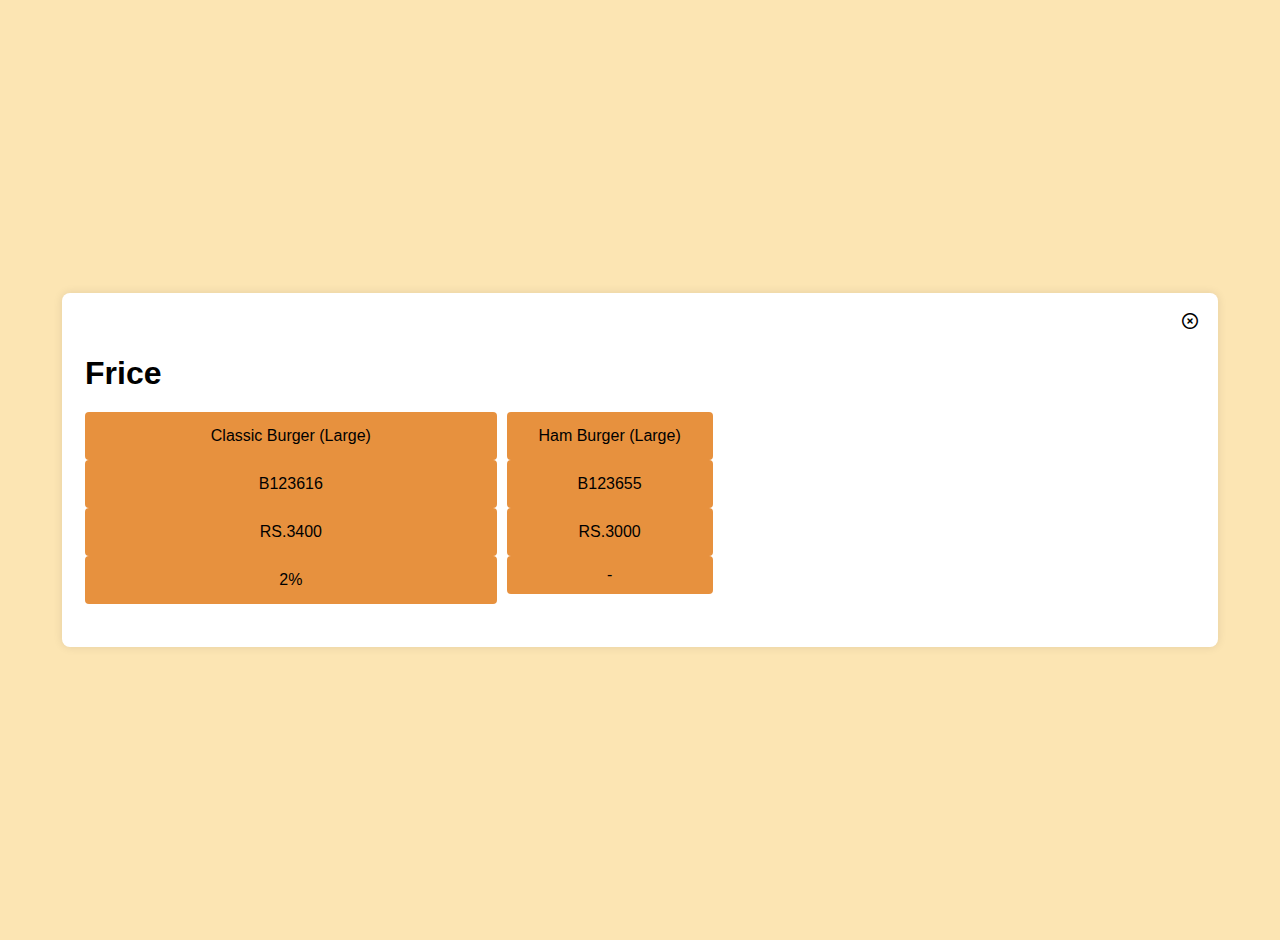
<file: test.html>
<!DOCTYPE html>
<html lang="en">
<head>
    <meta charset="UTF-8">
    <meta name="viewport" content="width=device-width, initial-scale=1.0">
    <title>Frice</title>
    <link rel="stylesheet" href="styles.css">
    <link rel="stylesheet" href="https://cdnjs.cloudflare.com/ajax/libs/font-awesome/6.6.0/css/all.min.css" crossorigin="anonymous" referrerpolicy="no-referrer" />
</head>
<body>
    <div class="container">
        <a href="home.html" id="closeIcon">
            <i class="fa-regular fa-circle-xmark" style="color: #000000;"></i>
        </a>
        <table>
            <tr>
                <td>
                    <h1>Frice</h1>
                    <div class="menu-scroll">
                        <div class="menu">
                            <div class="row" id="item-row">
                            <div class="item"data-name="Classic Burger (Large)" data-price="3400">
                                <div class="item-name">Classic Burger (Large)</div>
                            </div>
                            <div class="item">
                                <div class="item-id">B123616</div>
                            </div>
                            <div class="item">
                                <div class="item-price">RS.3400</div>
                            </div>
                            <div class="item">
                                <div class="item-disc">2%</div>
                            </div>
                        </div>
                        <div class="row" id="item-row">
                            <div class="item"data-name="Ham Burger (Large)" data-price="3400">
                              <div class="item-name">Ham Burger (Large)</div>
                          </div>
                          <div class="item">
                              <div class="item-id">B123655</div>
                          </div>
                          <div class="item">
                              <div class="item-price">RS.3000</div>
                          </div>
                        <div class="item">
                            <div class="item-disk">-</div>
                        </div>
                    </div>
                            <!-- Additional items... -->
                        </div>
                    </div>
                </td>
                <td id="secRow">
                </td>
            </tr>
        </table>
    </div>
    <script src="tscript.js"></script>
</body>
</html>
</file>
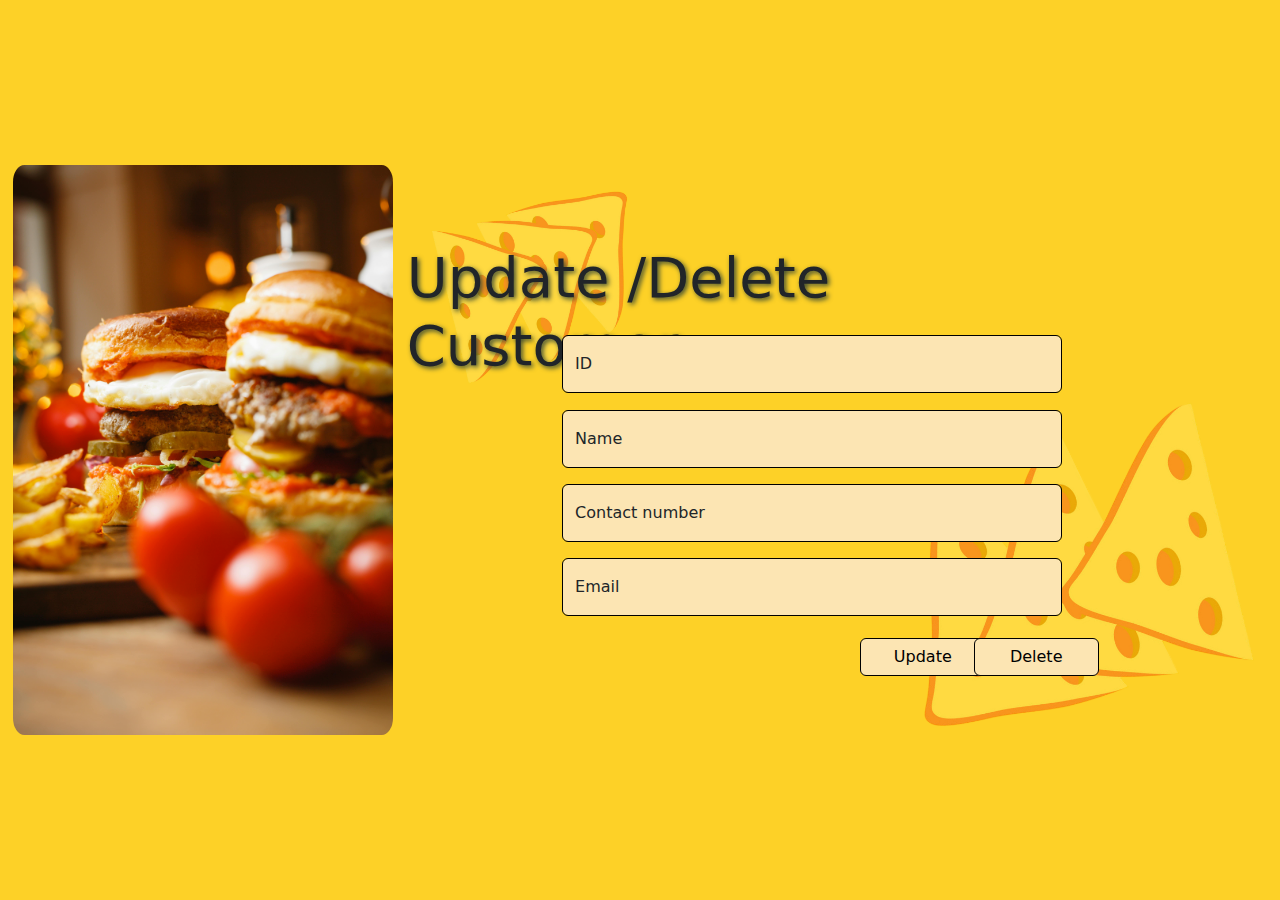
<file: updateCus.html>
<!DOCTYPE html>
<html lang="en">
<head>
    <meta charset="UTF-8">
    <meta name="viewport" content="width=device-width, initial-scale=1.0">
    <title>Update Customer</title>

    
    <link href="https://cdn.jsdelivr.net/npm/bootstrap@5.3.3/dist/css/bootstrap.min.css" rel="stylesheet" integrity="sha384-QWTKZyjpPEjISv5WaRU9OFeRpok6YctnYmDr5pNlyT2bRjXh0JMhjY6hW+ALEwIH" crossorigin="anonymous">
    <link rel="stylesheet" href="Style.css">
    <link rel="stylesheet" href="https://cdnjs.cloudflare.com/ajax/libs/font-awesome/6.6.0/css/all.min.css" integrity="sha512-Kc323vGBEqzTmouAECnVceyQqyqdsSiqLQISBL29aUW4U/M7pSPA/gEUZQqv1cwx4OnYxTxve5UMg5GT6L4JJg==" crossorigin="anonymous" referrerpolicy="no-referrer" />


</head>
<body>
    <table id="updateCusTable">
        <tr>
            <td id="updateCusLeft">
                <div class="container" id="addCusImgCont">
                    <img src="/Img/updateCusImg.jpg" alt="" id="addCusImg">
                </div>
            </td>
            <td id="updateCusRight">
                <div class="container" id="cusAddCont">
                    <h1 id="updateCush1">Update /Delete Customer</h1>
                    <i class="fa-regular fa-rectangle-xmark fa-2xl" id="closeTag" onclick="window.location.href='home.html';"></i>
                    <img src="/Img/updateCusFormImg.png" alt="" id="frame">
                    <div class="form-floating mb-3" id="cusID">
                        <input type="text" class="form-control" id="cusIdField" placeholder="C001">
                        <label for="floatingPassword">ID</label>
                    </div>
                    <div class="form-floating mb-3" id="cusName">
                        <input type="text" class="form-control" id="cusIdField2" placeholder="Benara">
                        <label for="floatingPassword">Name</label>
                    </div>
                    <div class="form-floating mb-3" id="cusPhone">
                        <input type="text" class="form-control" id="cusIdField3" placeholder="+94 777 777 777">
                        <label for="floatingPassword">Contact number</label>
                    </div>
                    <div class="form-floating mb-3" id="cusEmail">
                        <input type="email" class="form-control" id="cusIdField4" placeholder="name@example.com">
                        <label for="floatingInput">Email</label>
                    </div>
                    <button type="button" class="btn btn-warning" id="updateCusBtn">Update</button>
                    <button type="button" class="btn btn-warning" id="delCusBtn">Delete</button>
                </div>
            </td>
        </tr>
    </table>
</body>
</html>
</file>
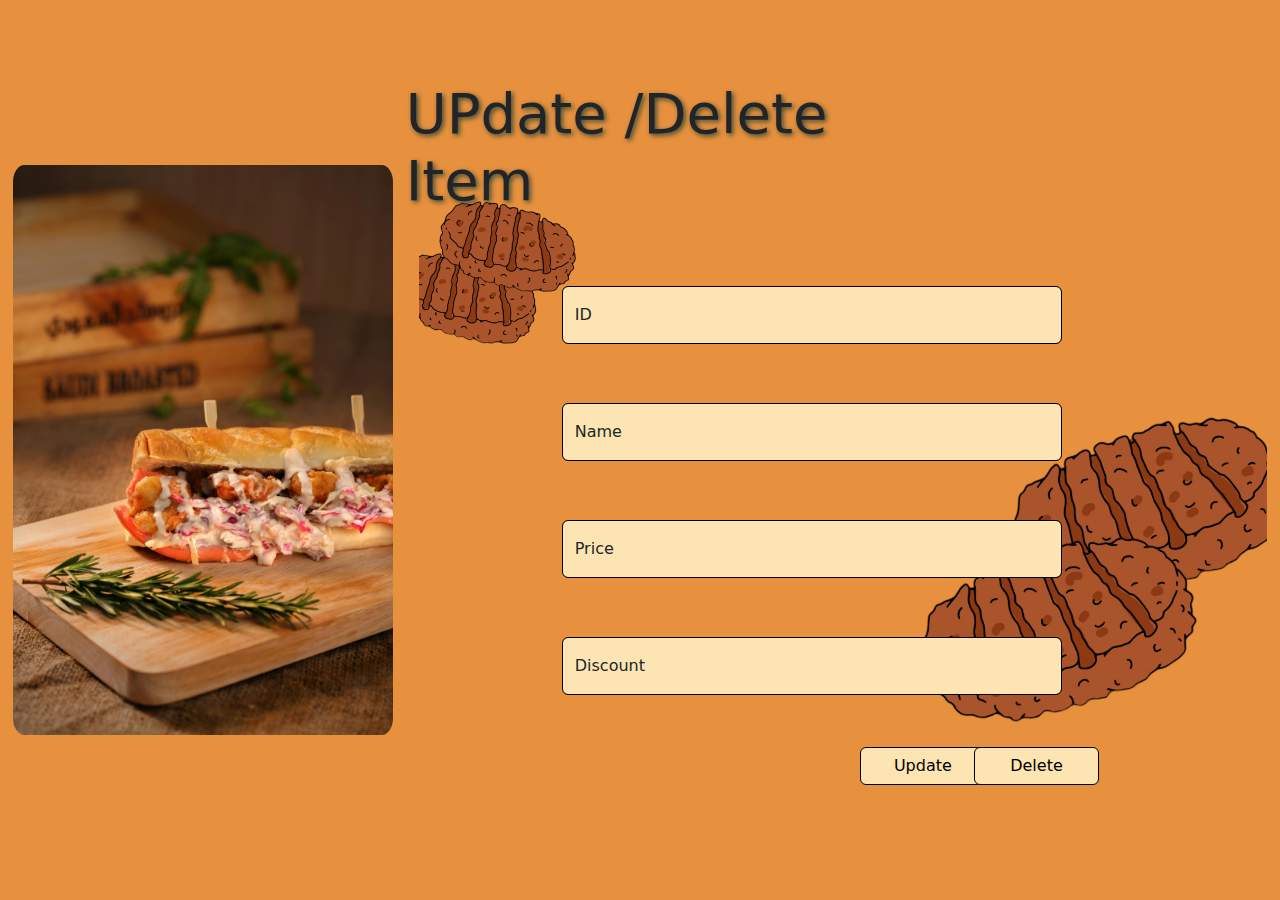
<file: updateItem.html>
<!DOCTYPE html>
<html lang="en">
<head>
    <meta charset="UTF-8">
    <meta name="viewport" content="width=device-width, initial-scale=1.0">
    <title>update</title>

     
    <link href="https://cdn.jsdelivr.net/npm/bootstrap@5.3.3/dist/css/bootstrap.min.css" rel="stylesheet" integrity="sha384-QWTKZyjpPEjISv5WaRU9OFeRpok6YctnYmDr5pNlyT2bRjXh0JMhjY6hW+ALEwIH" crossorigin="anonymous">
    <link rel="stylesheet" href="Style.css">
    <link rel="stylesheet" href="https://cdnjs.cloudflare.com/ajax/libs/font-awesome/6.6.0/css/all.min.css" integrity="sha512-Kc323vGBEqzTmouAECnVceyQqyqdsSiqLQISBL29aUW4U/M7pSPA/gEUZQqv1cwx4OnYxTxve5UMg5GT6L4JJg==" crossorigin="anonymous" referrerpolicy="no-referrer" />



</head>
<body>
    

    <table id="updateItemTble">
        <tr>
            <td id="updateItemLeft">
                <div class="container" id="addCusImgCont">
                    <img src="/Img/updateItemImg.jpg" alt="" id="addCusImg">
                </div>
            </td>
            <td id="updateItemRight">
                <div class="container" id="cusItemCont">
                    <h1 id="updateItemh1">UPdate /Delete Item</h1>
                    <i class="fa-regular fa-rectangle-xmark fa-2xl" id="closeTag" onclick="window.location.href='home.html';"></i>
                    <img src="/Img/updateItemFormImg.png" alt="" id="frame">
                    <div class="form-floating mb-3" id="cusID">
                        <input type="text" class="form-control" id="cusIdField" placeholder="C001">
                        <label for="floatingPassword">ID</label>
                    </div>
                    <div class="form-floating mb-3" id="cusName">
                        <input type="text" class="form-control" id="cusIdField2" placeholder="Benara">
                        <label for="floatingPassword">Name</label>
                    </div>
                    <div class="form-floating mb-3" id="cusPhone">
                        <input type="text" class="form-control" id="cusIdField3" placeholder="+94 777 777 777">
                        <label for="floatingPassword">Price</label>
                    </div>
                    <div class="form-floating mb-3" id="cusEmail">
                        <input type="text" class="form-control" id="cusIdField3" placeholder="2%">
                        <label for="floatingPassword">Discount</label>
                    </div>
                    <button type="button" class="btn btn-warning" id="updateItemBtn">Update</button>
                    <button type="button" class="btn btn-warning" id="delItemBtn">Delete</button>
                </div>
            </td>
        </tr>
    </table>



</body>
</html>
</file>
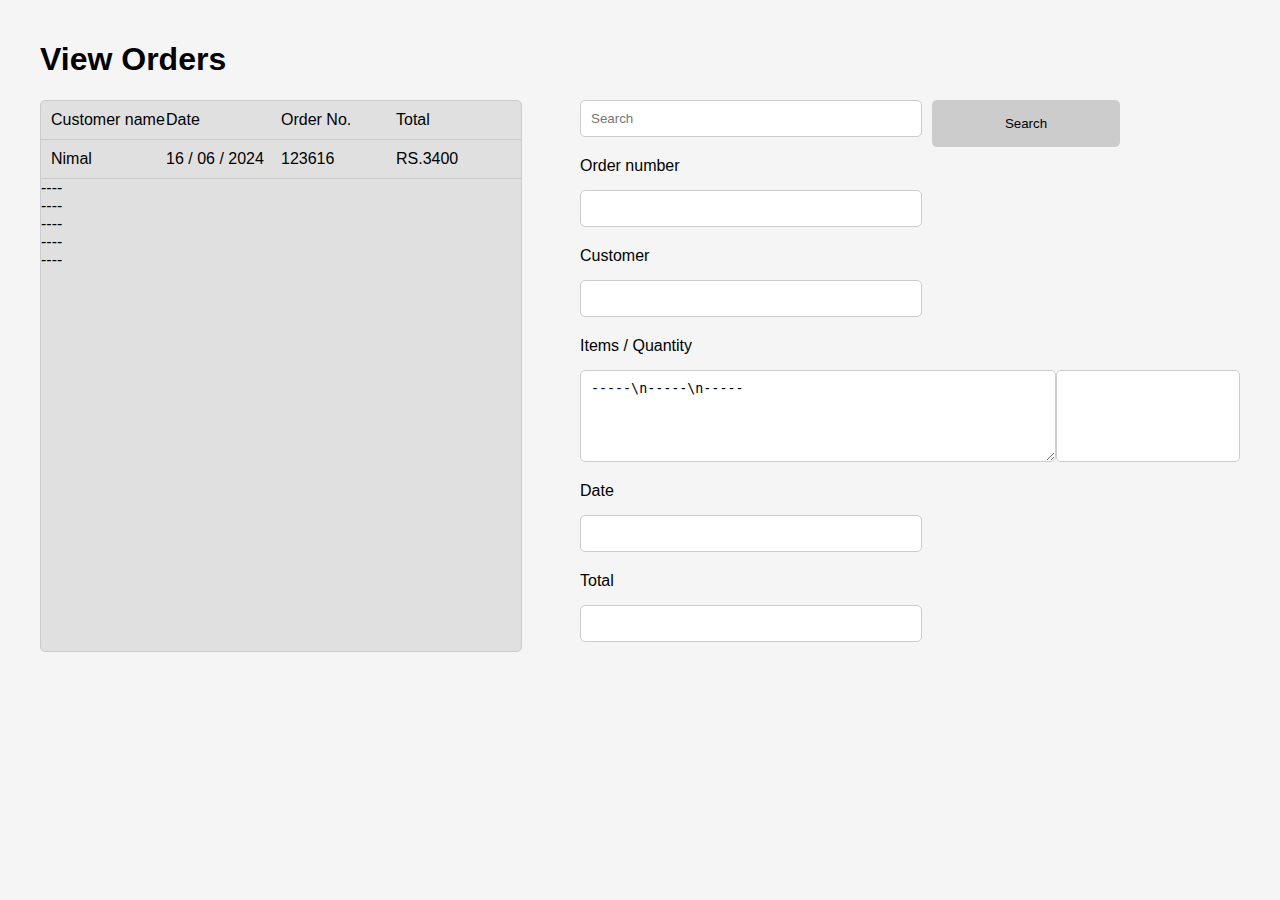
<file: viewOrders.html>
<!DOCTYPE html>
<html lang="en">
<head>
    <meta charset="UTF-8">
    <meta name="viewport" content="width=device-width, initial-scale=1.0">
    <title>viewOreders</title>


    <link rel="stylesheet" href="Style.css">

</head>
<body id="body">
    <div class="container" id="container">
        <h1>View Orders</h1>
        <div class="main-content">
            <div class="viewOrder-list">
                <div class="viewOrderDetails-row">
                    <div class="order-cell">Customer name</div>
                    <div class="order-cell">Date</div>
                    <div class="order-cell">Order No.</div>
                    <div class="order-cell">Total</div>
                </div>
                <div class="viewOrder-row">
                    <div class="order-cell">Nimal</div>
                    <div class="order-cell">16 / 06 / 2024</div>
                    <div class="order-cell">123616</div>
                    <div class="order-cell">RS.3400</div>
                </div>
                <div class="order-row">----</div>
                <div class="order-row">----</div>
                <div class="order-row">----</div>
                <div class="order-row">----</div>
                <div class="order-row">----</div>
            </div>

            <div class="order-details">
                <input type="text" placeholder="Search" class="search-bar">
                <button class="search-btn">Search</button>

                <label for="orderNum">Order number</label>
                <input type="text" id="orderNum" readonly>

                <label for="customer">Customer</label>
                <input type="text" id="customer" readonly>

                <label for="items">Items / Quantity</label>
                <div class="items-quantity">
                    <textarea id="items" readonly>-----\n-----\n-----</textarea>
                    <input type="number" id="quantity" readonly>
                </div>

                <label for="date">Date</label>
                <input type="text" id="date" readonly>

                <label for="total">Total</label>
                <input type="text" id="total" readonly>
            </div>
        </div>
    </div>
</body>
</html>
</file>
<file: Style.css>
#emailInput,
#adminPassword,
#userPassword{

    width: 300px;
    background-color:white;

}

#signInBtn,
#signUpBtn{

    width: 145px;

}

#signInFormCont{

    width: 700px;
    background-color: #E7913E;
    position: relative;

}

.body{
    background-color: #FCE5B3;
    position: relative;
}

#loginImg{
    border-radius: 50%;
    width: 100px;
    height: 100px;
    
   
}

#signinLbl{
    margin-top: 10px;
}

#imgBurger {
    position: absolute;
    /* bottom: 0px; */
    top: 240px;
    right: 0px;
    /* transform: rotate(-25deg);  */
    transform-origin: bottom right;
    width: 400px; 
    height: auto; 
}

#imgBurger1 {
    position: absolute;
    /* bottom: 0px; */
    top: 240px;
    left: 0px;
    /* transform: rotate(-25deg);  */
    transform-origin: bottom left;
    width: 400px; 
    height: auto; 
}
/* #addCusTble {
    width: 100vw; 
    height: 100vh; 
    border-style: none;
    border-collapse: collapse; 
}

#addCusLeft, #addCusRight {
    height: 100%;
}

#addCusLeft {
    width: 31.7%;
    background-color: #E7913E; 
}

#addCusRight {
    width: 68.3%;
    background-color:  #E7913E; 
}

#addCusImg{ */
    /* border-top-right-radius: 3%;
    border-bottom-right-radius: 3%; */
    /* border-radius: 3%;
    width: 100%;
    height: auto; 
}

#frame{
    position: relative;
    border-radius: 3%;
    width: 100%;
    height: auto; 
}

#addCush1{

    position: absolute;
    right: 480px;
    top:80px;
    font-size: 56px;
    text-shadow: 2px 2px 5px #384833;

}
#cusAddCont{

    border-radius: 3%;
    width: 100%;
    height: auto; 
}

#addCusImgCont{
    border-radius: 3%;
    width: 100%;
    height: auto; 
}
#userPassword1{

    width: 300px;
    background-color:white;
    position: absolute;
    top: 50%;
    left: 50%;  */
     /* cursor: pointer;
    .container .btn:hover {
        background-color: black;
      } */

/* } */
#addCusTble {
    width: 100vw; 
    height: 100vh; 
    border-style: none;
    border-collapse: collapse; 
}

#addCusLeft, #addCusRight {
    height: 100%;
}

#addCusLeft {
    width: 31.7%;
    background-color: #E7913E; 
}

#addCusRight {
    width: 68.3%;
    background-color:  #E7913E; 
    position: relative; 
}

#addItemTble {
  width: 100vw; 
  height: 100vh; 
  border-style: none;
  border-collapse: collapse; 
}

#addItemLeft, #addCusRight {
  height: 100%;
}

#addItemLeft {
  width: 31.7%;
  background-color: #ED7076; 
}

#addItemRight {
  width: 68.3%;
  background-color:  #ED7076; 
  position: relative; 
}

#addCusImg {
    border-radius: 3%;
    width: 100%;
    height: auto; 
}

#frame {
    border-radius: 3%;
    width: 100%;
    height: auto; 
}

#addCush1 {
    position: absolute;
    right: 480px;
    top: 80px;
    font-size: 56px;
    text-shadow: 2px 2px 5px #384833;
}

#cusAddCont {
    border-radius: 3%;
    width: 100%;
    height: auto; 
    position: relative;
}

#cusID {
    border-radius: 10%;
    width: 300px;
    background-color: white;
    position: absolute;
    top: 35%;
    left: 35%;
    transform: translate(-50%, -50%); 
    background-color: #FCE5B3;
}
#cusName {
    border-radius: 10%;
    width: 300px;
    background-color: white;
    position: absolute;
    top: 48%;
    left: 35%;
    transform: translate(-50%, -50%); 
    background-color: #FCE5B3;
}
#cusPhone {
    border-radius: 10%;
    width: 300px;
    background-color: white;
    position: absolute;
    top: 61%;
    left: 35%;
    transform: translate(-50%, -50%); 
    background-color: #FCE5B3;
}
#cusEmail {
    border-radius: 10%;
    width: 300px;
    background-color: white;
    position: absolute;
    top: 74%;
    left: 35%;
    transform: translate(-50%, -50%); 
    background-color: #FCE5B3;
}
#cusIdField,
#cusIdField2,
#cusIdField3,
#cusIdField4{
    width: 500px;
    background-color: #FCE5B3;
    border-color: black;

}
#itemIdAdd,
#itemNameAdd,
#itemPriceAdd,
#itemDiscountAdd{
    width: 500px;
    background-color: #FCE5B3;
    border-color: black;

}
#addCusBtn{
    width: 250px;
    background-color: #FCE5B3; 
    border-color: black;
    color:black; 
    position: absolute;
    top: 83%;
    left: 55%;

}
#addItemBtn{
  width: 250px;
  background-color: #FCE5B3; 
  border-color: black;
  color:black; 
  position: absolute;
  top: 83%;
  left: 55%;

}

#addCusBtn:hover{
    background-color: #E7913E; 
    border-color: black;
    color: black;
}
#closeTag{
    position: absolute;
    height: 15px;
    width: auto;
    top: 120px;
    left: 74%;
}
#closeTag:hover{
    color:white;
     

}


#carouselExampleIndicators{
    top: 120px;

} 

/* 

#sidebar {
    height: 100%;
    width: 4.5rem;
    transition: width 0.3s;
    background-color: #f8f9fa;
  }
  
  #logo-link {
    padding: 1rem;
  }
  
  #logo-text {
    margin-left: 0.5rem;
    display: none;
  }
  
  #nav-list {
    padding-left: 0;
  }
  
  #nav-list .nav-item {
    text-align: center;
  }
  
  #nav-list .nav-link {
    padding: 0.75rem;
  }
  
  #nav-list svg {
    margin-right: 0.5rem;
  }
  
  [id^="text-"] {
    display: none;
  }
  
  #top-divider, #bottom-divider {
    border: 0;
    height: 1px;
    background-color: #dee2e6; 
  }
  
  #sidebar.text-center #logo-text,
  #sidebar.text-center [id^="text-"] {
    display: none;
  }
  
  #sidebar:not(.text-center) #logo-text,
  #sidebar:not(.text-center) [id^="text-"] {
    display: inline;
  }
   */
   #sidebar {
    width: 4.5rem;
    transition: width 0.3s;
    background-color: #EBF0C7; /* Sidebar color */
    position: fixed;
    height: 100%;
    z-index: 1000;
  }
  
  #carousel-container {
    margin-left: 4.5rem;
    transition: margin-left 0.3s, width 0.3s;
    width: calc(100% - 4.5rem);
    position: relative;
    z-index: 900;
  }
  
  #logo-link {
    padding: 1rem;
  }
  
  #logo-text {
    margin-left: 0.5rem;
    display: none;
  }
  
  #nav-list {
    padding-left: 0;
  }
  
  #nav-list .nav-item {
    text-align: center;
  }
  
  #nav-list .nav-link {
    padding: 0.75rem;
    transition: background-color 0.3s, color 0.3s;
    display: flex;
    align-items: center;
  }
  
  #nav-list svg, #nav-list i {
    margin-right: 0.5rem;
    vertical-align: middle; /* Ensures icons are aligned */
  }
  
  #nav-list i {
    font-size: 1.25rem; /* Adjust size as needed */
  }
  
  #nav-home {
    background-color: #97AC07; /* Home color */
    color: white; /* Ensure text is visible on the background color */
  }
  
  #nav-home svg, #nav-home i {
    fill: white; /* Ensure icon is visible on the background color */
  }
  
  #nav-home:hover,
  #nav-customer:hover,
  #nav-items:hover,
  #nav-products:hover,
  #nav-customers:hover,
  #nav-search:hover {
    background-color: #97AC07; 
    color: white; 
  }

  #liAddItem:hover,
  #liDelItem:hover,
  #liAddCus:hover,
  #liDelCus:hover {
    background-color: #E2ED94; 
  }
  
  #nav-home:hover svg, #nav-home:hover i,
  #nav-dashboard:hover svg, #nav-dashboard:hover i,
  #nav-orders:hover svg, #nav-orders:hover i,
  #nav-products:hover svg, #nav-products:hover i,
  #nav-customers:hover svg, #nav-customers:hover i,
  #nav-search:hover svg, #nav-search:hover i {
    fill: white; /* Ensure icon is visible on the hover color */
  }
  
  #top-divider, #bottom-divider {
    border: 0;
    height: 1px;
    background-color: #dee2e6; /* Bootstrap's border color */
  }
  
  #sidebar.text-center #logo-text,
  #sidebar.text-center [id^="text-"] {
    display: none;
  }
  
  #sidebar:not(.text-center) #logo-text,
  #sidebar:not(.text-center) [id^="text-"] {
    display: inline;
  }
  #orderH1{
    position: absolute;
    right: 100px;
    top: 20px;
    font-size: 50px;
    color: #E7913E;
    
  }

  #delCusBtn{
    width: 125px;
    background-color: #FCE5B3; 
    border-color: black;
    color:black; 
    position: absolute;
    top: 83%;
    left: 65%;

}

#updateCusBtn{
  width: 125px;
  background-color: #FCE5B3; 
  border-color: black;
  color:black; 
  position: absolute;
  top: 83%;
  left: 52%;

}
#updateCusTable {
  width: 100vw; 
  height: 100vh; 
  border-style: none;
  border-collapse: collapse; 
}

#updateCusLeft, #updateCusRight {
  height: 100%;
}

#updateCusLeft {
  width: 31.7%;
  background-color: #FDD127; 
}

#updateCusRight {
  width: 68.3%;
  background-color:  #FDD127; 
  position: relative; 
}

#updateCush1{
  position: absolute;
  right: 310px;
  top: 80px;
  font-size: 56px;
  text-shadow: 2px 2px 5px #384833;
}
#updateItemTble {
  width: 100vw; 
  height: 100vh; 
  border-style: none;
  border-collapse: collapse; 
}

#updateItemLeft, #updateItemRight {
  height: 100%;
}

#updateItemLeft{
  width: 31.7%;
  background-color: #E7913E; 
}

#updateItemRight {
  width: 68.3%;
  background-color:  #E7913E; 
  position: relative; 
}

#updateItemh1{
  position: absolute;
  right: 310px;
  top: 80px;
  font-size: 56px;
  text-shadow: 2px 2px 5px #384833;
}

#delItemBtn{
  width: 125px;
  background-color: #FCE5B3; 
  border-color: black;
  color:black; 
  position: absolute;
  top: 83%;
  left: 65%;

}

#updateItemBtn{
width: 125px;
background-color: #FCE5B3; 
border-color: black;
color:black; 
position: absolute;
top: 83%;
left: 52%;

}



/* Global Styles */
#body {
    font-family: Arial, sans-serif;
    margin: 0;
    padding: 20px;
    background-color: #f5f5f5;
}

/* Container */
#container {
    max-width: 1200px;
    margin: auto;
}

/* Heading */
#h1 {
    text-align: center;
    font-size: 36px;
    margin-bottom: 20px;
}

/* Main content layout */
.main-content {
    display: flex;
    justify-content: space-between;
}

/* Order list styling */
.viewOrder-list {
    width: 40%;
    border: 1px solid #ccc;
    border-radius: 5px;
    background-color: #e0e0e0;
}

.viewOrder-row {
    display: flex;
    padding: 10px;
    border-bottom: 1px solid #ccc;
    justify-content: space-between;
}

.order-cell {
    width: 25%;
    text-align: left;
}

/* Order details styling */
.order-details {
    width: 55%;
    display: flex;
    flex-wrap: wrap;
    gap: 10px;
}

.order-details input,
.order-details textarea {
    width: calc(50% - 10px);
    padding: 10px;
    border: 1px solid #ccc;
    border-radius: 5px;
    margin-bottom: 10px;
}

.order-details label {
    width: 100%;
    margin-bottom: 5px;
}

.search-bar {
    width: calc(70% - 10px);
    padding: 10px;
    border: 1px solid #ccc;
    border-radius: 5px;
}

.search-btn {
    width: calc(30% - 10px);
    padding: 10px;
    background-color: #ccc;
    border: none;
    border-radius: 5px;
    cursor: pointer;
}

.items-quantity {
    display: flex;
    justify-content: space-between;
    width: 100%;
}

#items {
    width: 70%;
    height: 70px;
}

#quantity {
    width: 25%;
    padding: 10px;
}

/* Responsive Design */
/* @media (max-width: 768px) {
    .main-content {
        flex-direction: column;
    }

    .viewOrder-list,
    .order-details {
        width: 100%;
    }

    .order-details input,
    .order-details textarea,
    .items-quantity {
        width: 100%;
    }

    .search-bar {
        width: 100%;
    }

    .search-btn {
        width: 100%;
        margin-top: 10px;
    }
} */
.viewOrderDetails-row{
  display: flex;
  padding: 10px;
  border-bottom: 1px solid #ccc;
  justify-content: space-between;

}
</file>
<file: styles.css>
body {
    font-family: Arial, sans-serif;
    background-color: #FCE5B3;
    margin: 0;
    padding: 20px;
    display: flex;
    justify-content: center;
    align-items: center;
    height: 100vh;
}

.container {
    background-color: #fff;
    padding: 20px;
    border-radius: 8px;
    box-shadow: 0 0 10px rgba(0, 0, 0, 0.1);
    display: flex;
    flex-direction: column;
    width: 90%;
}

h1 {
    margin-bottom: 20px;
}

.menu-scroll {
    max-height: 460px; /* Adjust this value as needed */
    overflow-y: auto;
    margin-bottom: 20px;
}
.menu-scroll::-webkit-scrollbar {
    width: 10px;
}


.menu-scroll::-webkit-scrollbar-thumb {
    background-color: #FCE5B3;
}


.menu-scroll::-webkit-scrollbar-track {
    background-color: #f1f1f1; 
}


.menu-scroll::-webkit-scrollbar-thumb:hover {
    background-color: #888; 
}

.menu {
    width: 100%;
    display: grid;
    grid-template-columns: 2fr 1fr 1fr 1fr; 
    gap: 10px;
}

.item {
    background-color: #E7913E;
    padding: 10px;
    border-radius: 4px;
    text-align: center;
    transition: background-color 0.3s ease; 
}
.item:hover {
    background-color: #FCE5B3;
}

.item-name, .item-id, .item-price,.item-disc {
    margin: 5px 0;
}

.order-details {
    display: contents;
    grid-template-columns: 1fr 1fr;
    gap: 10px;
    width: 100%;
}

.form-group {
    display: flex;
    flex-direction: column;
    margin-bottom: 10px;
}

label {
    margin-bottom: 5px;
    font-weight: bold;
}

input[type="text"], textarea {
    padding: 10px;
    border: 1px solid #ccc;
    border-radius: 4px;
    background-color: #fff;
}

textarea {
    resize: none;
    height: 60px;
    width: 100%;
}

.items-quantity {
    display: flex;
    gap: 10px;
}

#checkout-button {
    grid-column: span 2;
    padding: 10px;
    background-color: #e0e0e0;
    border: none;
    border-radius: 4px;
    cursor: pointer;
    margin-top: 20px;
    background-color: #FCE5B3;
}
#checkout-button1 {
    grid-column: span 2;
    padding: 10px;
    background-color: #e0e0e0;
    border: none;
    border-radius: 4px;
    cursor: pointer;
    margin-top: 20px;
    background-color: #FCE5B3;
}

#secRow {
    padding-left: 1cm;
    padding-top: 1.5cm;
}
#closeIcon{
    position: relative;
    align-self: self-end;
}
</file>
